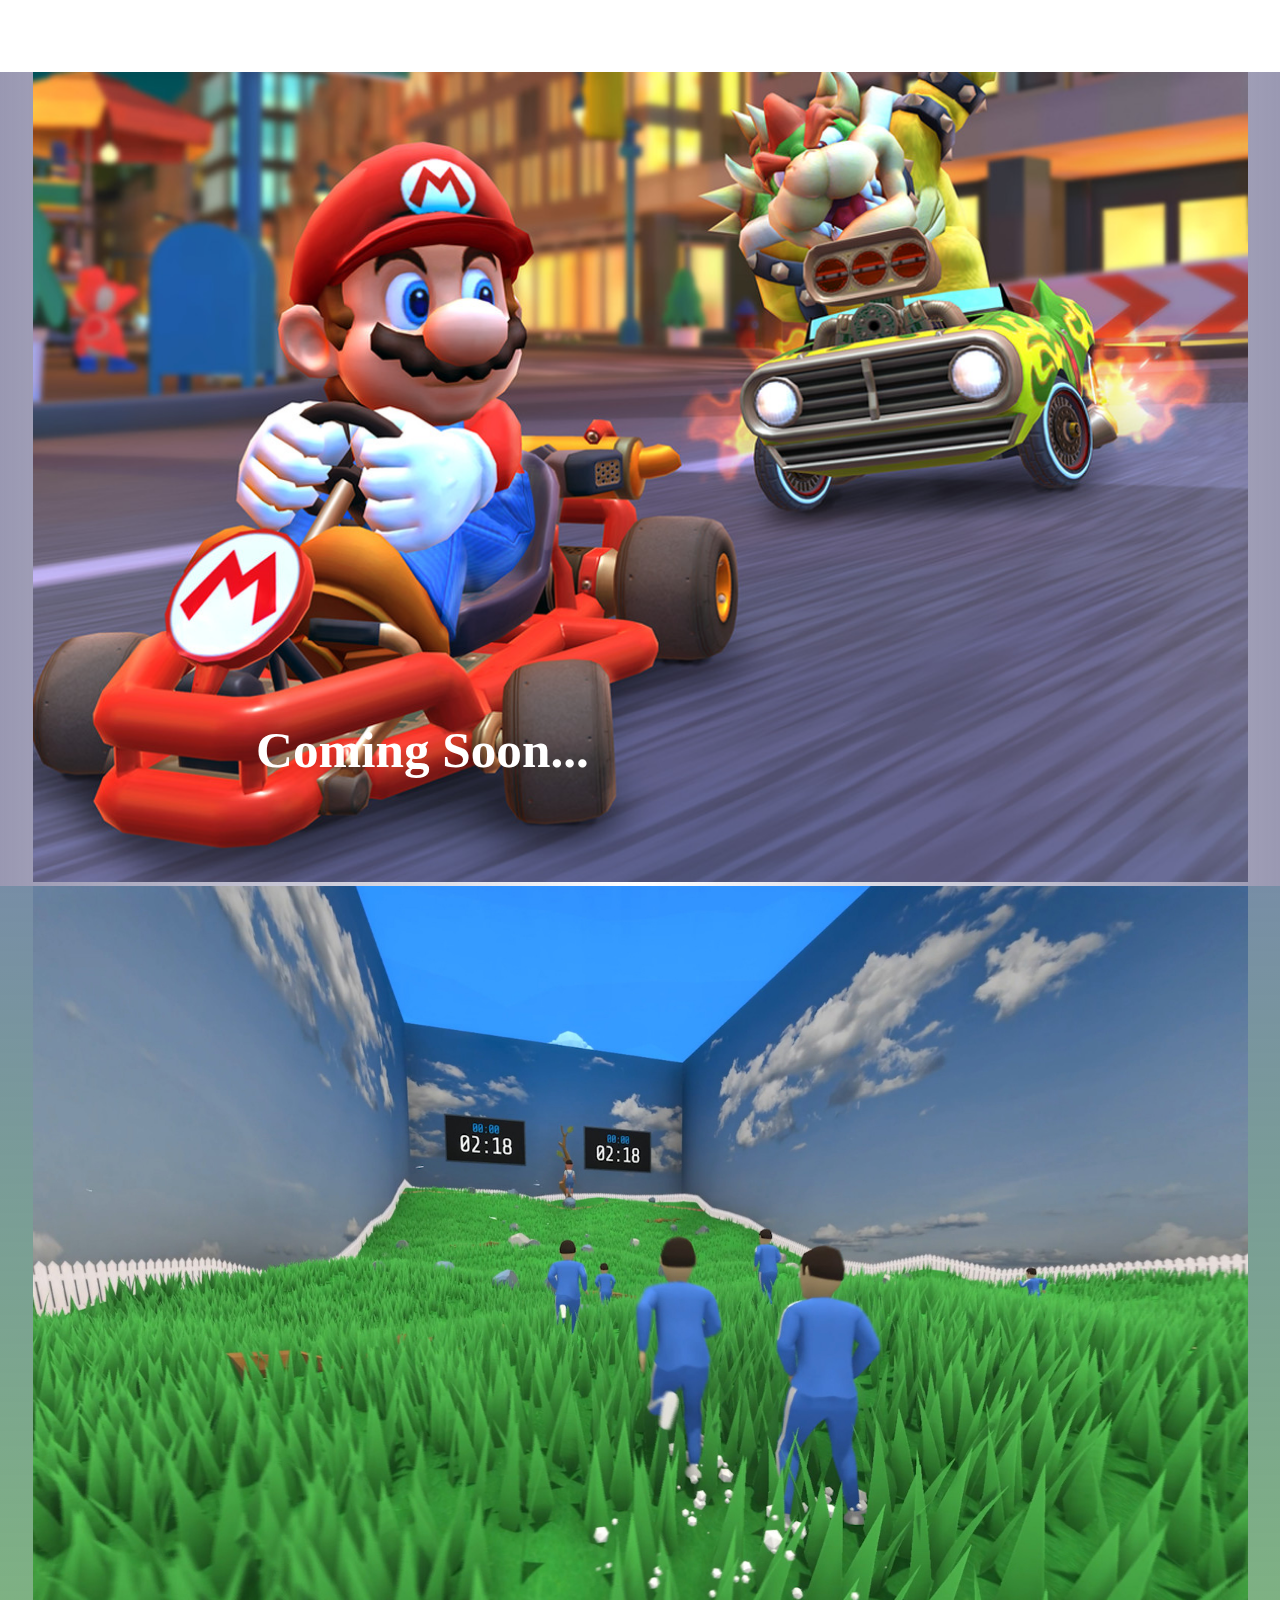
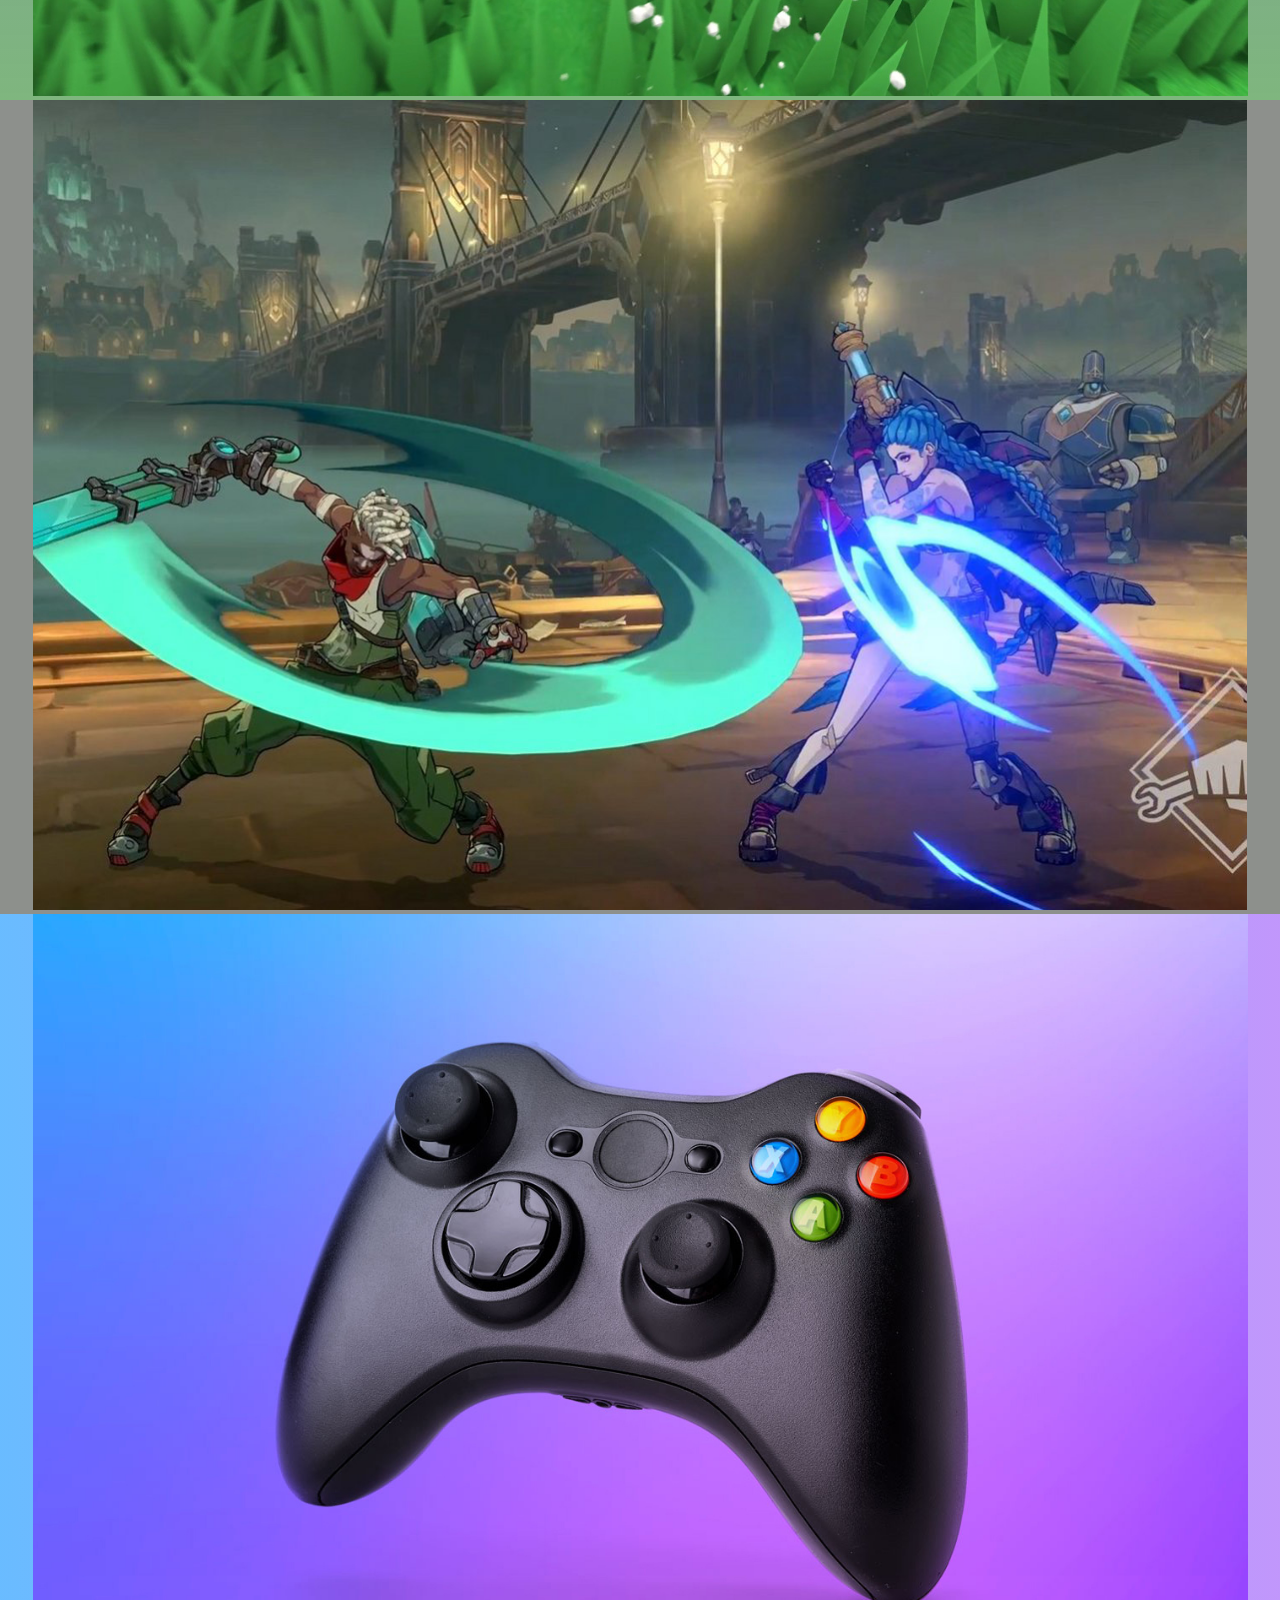
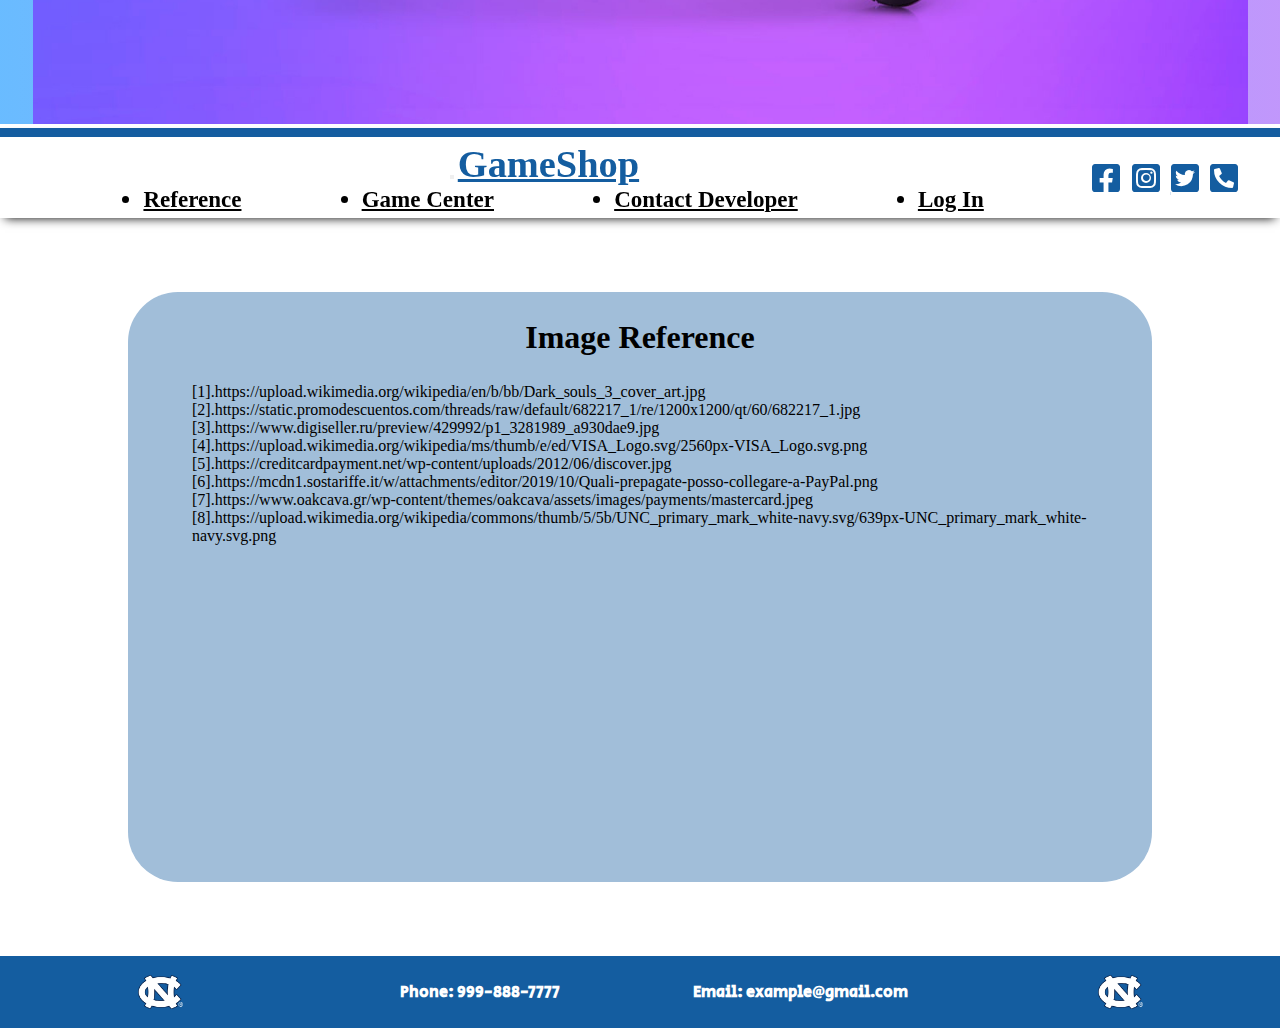
<file: index.html>
<!DOCTYPE html>
<html lang="en">



<head>
    <!-- Required meta tags -->
    <meta charset="utf-8">
    <meta name="viewport" content="width=device-width, initial-scale=1, shrink-to-fit=no">
    <title>SEKIRO Game Info</title>

    <!-- Link to Bootstrap 4 CSS -->
    <link rel="stylesheet" href="https://stackpath.bootstrapcdn.com/bootstrap/4.1.0/css/bootstrap.min.css"
        integrity="sha384-9gVQ4dYFwwWSjIDZnLEWnxCjeSWFphJiwGPXr1jddIhOegiu1FwO5qRGvFXOdJZ4" crossorigin="anonymous">

    <!-- a Google font -->
    <link rel="preconnect" href="https://fonts.googleapis.com">
    <link rel="preconnect" href="https://fonts.gstatic.com" crossorigin>
    <link
        href="https://fonts.googleapis.com/css2?family=Comic+Neue&family=Lobster&family=Pacifico&family=Secular+One&display=swap"
        rel="stylesheet">

    <!-- FontAwesome for search icon -->
    <link rel="stylesheet" href="https://use.fontawesome.com/releases/v5.5.0/css/all.css"
        integrity="sha384-B4dIYHKNBt8Bc12p+WXckhzcICo0wtJAoU8YZTY5qE0Id1GSseTk6S+L3BlXeVIU" crossorigin="anonymous">

    <!-- Add icon library -->
    <link rel="stylesheet" href="https://cdnjs.cloudflare.com/ajax/libs/font-awesome/4.7.0/css/font-awesome.min.css">

    <!-- Link to your custom stylesheet. Any non-Bootstrap styles you create go in this stylesheet. You can create new classes and IDs, or add new rules for classes that already exist in Bootstrap. Any rules you put in your custom stylesheet will override any styling applied to any elements of the same name in Bootstrap, as long as your custom stylesheet link comes AFTER your Bootstrap CSS link, the way it does here. -->
    <link rel="stylesheet" type="text/css" href="index.css">

    <link rel="stylesheet" href="https://cdnjs.cloudflare.com/ajax/libs/font-awesome/5.12.1/css/all.min.css">

    <!--link to scoll effect-->
    <link href="https://unpkg.com/aos@2.3.1/dist/aos.css" rel="stylesheet">

    <script src="https://assets.flex.twilio.com/releases/flex-webchat-ui/2.9.1/twilio-flex-webchat.min.js"
        integrity="sha512-yBmOHVWuWT6HOjfgPYkFe70bboby/BTj9TGHXTlEatWnYkW5fFezXqW9ZgNtuRUqHWrzNXVsqu6cKm3Y04kHMA=="
        crossorigin></script>

</head>

<body>

    <div class="contain">

        <main>
            <div class="container-fluid">

                <div class="carousel slide" id="main-carousel" data-ride="carousel">

                    <ol class="carousel-indicators">
                        <li data-target="#main-carousel" data-slide-to="0" class="active"></li>
                        <li data-target="#main-carousel" data-slide-to="1"></li>
                        <li data-target="#main-carousel" data-slide-to="2"></li>
                        <li data-target="#main-carousel" data-slide-to="3"></li>
                    </ol><!-- /.carousel-indicators -->

                    <div data-aos="zoom-out-left" data-aos-duration="2000" class="carousel-inner">

                        <div class="carousel-item active one">

                            <img class="d-block img-fluid" src="pic/pic1.jpeg">



                        </div>

                        <div class="carousel-item two">
                            <img class="d-block img-fluid grey" src="pic/pic2.jpeg">
                            <h3 class="caption21"></h3>
                        </div>

                        <div class="carousel-item three">
                            <img class="d-block img-fluid" src="pic/pic3.jpeg">
                            <h3 class="caption31"></h3>

                        </div>

                        <div class="carousel-item ">
                            <img class="d-block img-fluid four" src="pic/pic4.jpeg">
                            <h3 class="caption41">Coming Soon...</h3>
                        </div>




                    </div><!-- /.carousel-inner -->

                    <a href="#main-carousel" class="carousel-control-prev" data-slide="prev">
                        <span class="carousel-control-prev-icon"></span>
                        <span class="sr-only" aria-hidden="true">Prev</span>
                    </a>

                    <a href="#main-carousel" class="carousel-control-next" data-slide="next">
                        <span class="carousel-control-next-icon"></span>
                        <span class="sr-only" aria-hidden="true">Next</span>
                    </a>

                </div><!-- /.carousel -->
            </div><!-- /.container -->

        </main>

        <header class="flexbox1 sticky">
            <nav class="navbar navbar-expand-md navbar-light">

                <button class="navbar-toggler" type="button" data-toggle="collapse" data-target="#nav-content"
                    aria-controls="nav-content" aria-expanded="false" aria-label="Toggle navigation">
                    <span class="navbar-toggler-icon"></span>
                </button>
                <a href="index.html" class="logo">GameShop</a>
                <div class="collapse navbar-collapse" id="nav-content">
                    <ul class="navbar-nav">
                        <li class="nav-item item">
                            <a class="nav-link" href="#reference">Reference</a>
                        </li>
                        <li class="nav-item item">
                            <a class="nav-link" href="game.html">Game Center</a>
                        </li>
                        <li class="nav-item item">
                            <a class="nav-link" href="contact.html">Contact Developer</a>
                        </li>
                        <li class="nav-item item">
                            <a class="nav-link" href="login.html">Log In</a>
                        </li>
                    </ul>

                </div>
            </nav>

            <div class="contact">
                <a href="#" class="fab fa-facebook-square"></a>
                <a href="#" class="fab fa-instagram-square"></a>
                <a href="#" class="fab fa-twitter-square"></a>
                <a href="#" class="fas fa-phone-square-alt"></a>
            </div>

        </header>


        <section id="reference">
            <div class="juz">
                <h1 class="biao"> Image Reference </h1>
                <div class="cont">
                    <p>
                        [1].https://upload.wikimedia.org/wikipedia/en/b/bb/Dark_souls_3_cover_art.jpg
                    </p>

                    <p>
                        [2].https://static.promodescuentos.com/threads/raw/default/682217_1/re/1200x1200/qt/60/682217_1.jpg
                    </p>

                    <p>
                        [3].https://www.digiseller.ru/preview/429992/p1_3281989_a930dae9.jpg
                    </p>

                    <p>
                        [4].https://upload.wikimedia.org/wikipedia/ms/thumb/e/ed/VISA_Logo.svg/2560px-VISA_Logo.svg.png
                    </p>


                    <p>
                        [5].https://creditcardpayment.net/wp-content/uploads/2012/06/discover.jpg
                    </p>

                    <p>
                        [6].https://mcdn1.sostariffe.it/w/attachments/editor/2019/10/Quali-prepagate-posso-collegare-a-PayPal.png
                    </p>

                    <p>
                        [7].https://www.oakcava.gr/wp-content/themes/oakcava/assets/images/payments/mastercard.jpeg
                    </p>

                    <p>
                        [8].https://upload.wikimedia.org/wikipedia/commons/thumb/5/5b/UNC_primary_mark_white-navy.svg/639px-UNC_primary_mark_white-navy.svg.png
                    </p>








                </div>



        </section>

        <footer>
            <div class="footer1">
                <img src="pic/unc.png" width="45" alt=”unclogo”>
            </div>
            <div class="footer2">

                Phone: 999-888-7777

            </div>
            <div class="footer3">

                Email: example@gmail.com

            </div>
            <div class="footer1">
                <img src="pic/unc.png" width="45" alt=”unclogo”>
            </div>
        </footer>


    </div>
    <script src="https://code.jquery.com/jquery-3.3.1.slim.min.js"
        integrity="sha384-q8i/X+965DzO0rT7abK41JStQIAqVgRVzpbzo5smXKp4YfRvH+8abtTE1Pi6jizo"
        crossorigin="anonymous"></script>

    <!-- popper.js--a library of drop-down and pop-up JavaScript scripts -->
    <script src="https://cdnjs.cloudflare.com/ajax/libs/popper.js/1.14.0/umd/popper.min.js"
        integrity="sha384-cs/chFZiN24E4KMATLdqdvsezGxaGsi4hLGOzlXwp5UZB1LY//20VyM2taTB4QvJ"
        crossorigin="anonymous"></script>

    <!-- unique Bootstrap 4 JavaScript scripts -->
    <script src="https://stackpath.bootstrapcdn.com/bootstrap/4.1.0/js/bootstrap.min.js"
        integrity="sha384-uefMccjFJAIv6A+rW+L4AHf99KvxDjWSu1z9VI8SKNVmz4sk7buKt/6v9KI65qnm"
        crossorigin="anonymous"></script>
    <!--scroll effect-->
    <script src="https://unpkg.com/aos@2.3.1/dist/aos.js"></script>

    <script>
        AOS.init();
    </script>

    <script src="https://ajax.googleapis.com/ajax/libs/jquery/3.3.1/jquery.min.js"></script>

    <script>
        $(document).ready(function () {
            // Add smooth scrolling to all links
            $("a").on('click', function (event) {

                // Make sure this.hash has a value before overriding default behavior
                if (this.hash !== "") {
                    // Prevent default anchor click behavior
                    event.preventDefault();

                    // Store hash
                    var hash = this.hash;

                    // Using jQuery's animate() method to add smooth page scroll
                    // The optional number (800) specifies the number of milliseconds it takes to scroll to the specified area
                    $('html, body').animate({
                        scrollTop: $(hash).offset().top
                    }, 800, function () {

                        // Add hash (#) to URL when done scrolling (default click behavior)
                        window.location.hash = hash;
                    });
                } // End if
            });
        });
    </script>



</body>
</file>
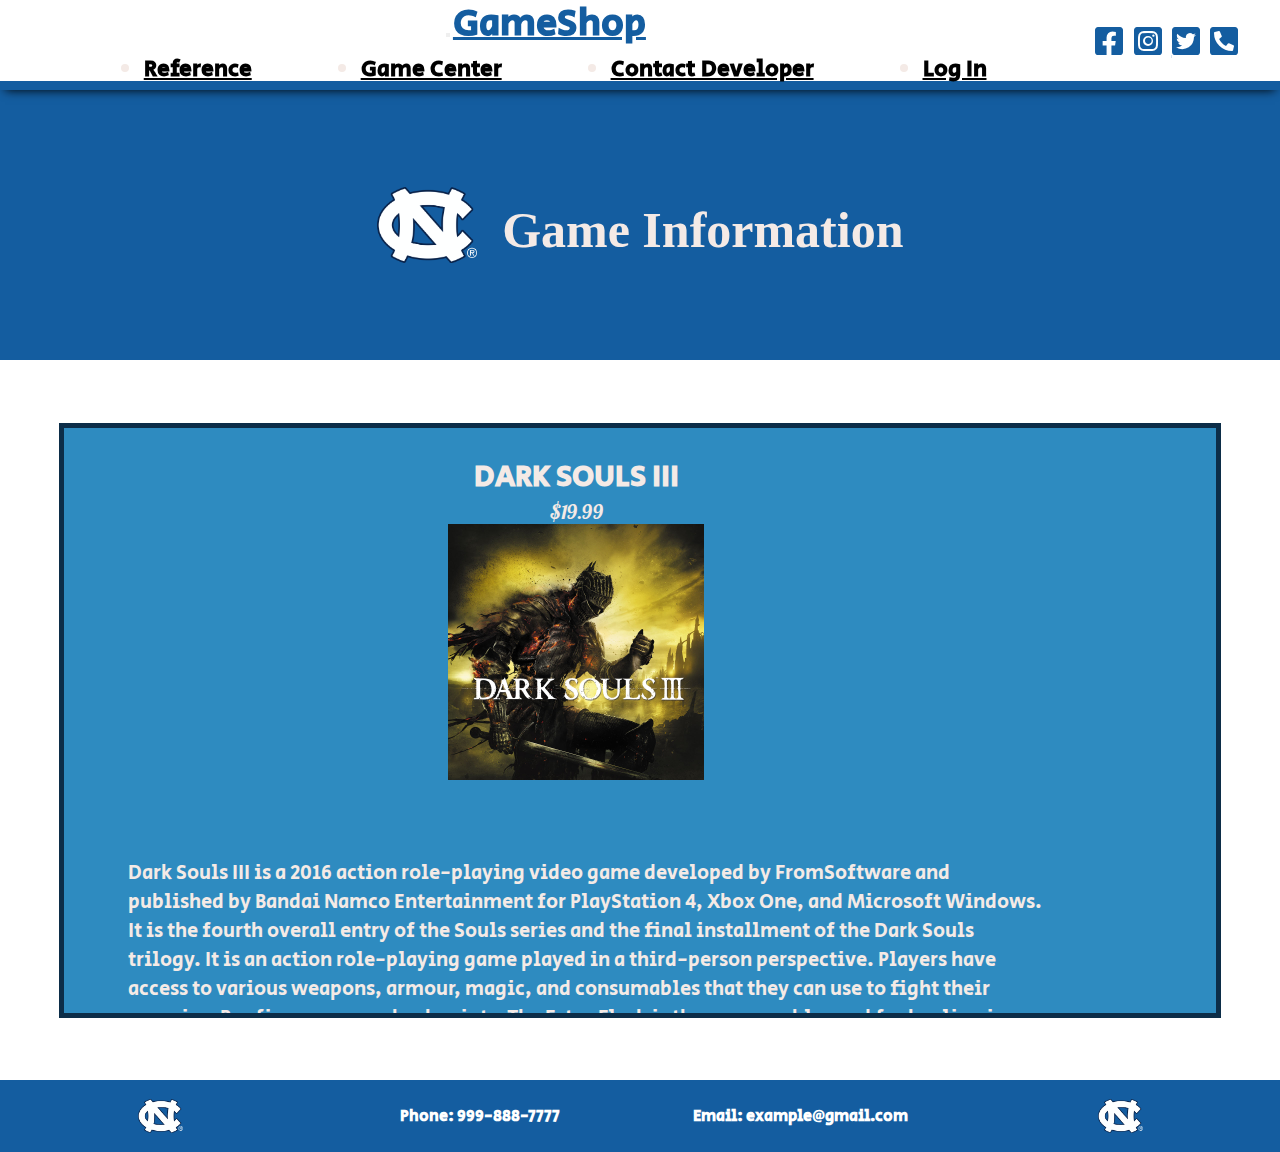
<file: aboutDark.html>
<!DOCTYPE html>
<html lang="en">

<head>

    <!-- Required meta tags -->
    <meta charset="utf-8">
    <meta name="viewport" content="width=device-width, initial-scale=1, shrink-to-fit=no">
    <title>SEKIRO Game Info</title>

    <!-- Link to Bootstrap 4 CSS -->
    <link rel="stylesheet" href="https://stackpath.bootstrapcdn.com/bootstrap/4.1.0/css/bootstrap.min.css"
        integrity="sha384-9gVQ4dYFwwWSjIDZnLEWnxCjeSWFphJiwGPXr1jddIhOegiu1FwO5qRGvFXOdJZ4" crossorigin="anonymous">

    <!-- a Google font -->
    <link rel="preconnect" href="https://fonts.googleapis.com">
    <link rel="preconnect" href="https://fonts.gstatic.com" crossorigin>
    <link
        href="https://fonts.googleapis.com/css2?family=Comic+Neue&family=Lobster&family=Pacifico&family=Secular+One&display=swap"
        rel="stylesheet">




    <!-- Link to your custom stylesheet. Any non-Bootstrap styles you create go in this stylesheet. You can create new classes and IDs, or add new rules for classes that already exist in Bootstrap. Any rules you put in your custom stylesheet will override any styling applied to any elements of the same name in Bootstrap, as long as your custom stylesheet link comes AFTER your Bootstrap CSS link, the way it does here. -->
    <link rel="stylesheet" type="text/css" href="about.css">

    <link rel="stylesheet" href="https://cdnjs.cloudflare.com/ajax/libs/font-awesome/5.12.1/css/all.min.css">

</head>

<body>

    <div class="contain">

        <header class="flexbox1 sticky">

            <nav class="navbar navbar-expand-md navbar-light">

                <button class="navbar-toggler" type="button" data-toggle="collapse" data-target="#nav-content"
                    aria-controls="nav-content" aria-expanded="false" aria-label="Toggle navigation">
                    <span class="navbar-toggler-icon"></span>
                </button>

                <a href="index.html" class="logo">GameShop</a>

                <div class="collapse navbar-collapse" id="nav-content">

                    <ul class="navbar-nav">

                        <li class="nav-item item">
                            <a class="nav-link" href="#reference">Reference</a>
                        </li>

                        <li class="nav-item item">
                            <a class="nav-link" href="game.html">Game Center</a>
                        </li>

                        <li class="nav-item item">
                            <a class="nav-link" href="contact.html">Contact Developer</a>
                        </li>

                        <li class="nav-item item">
                            <a class="nav-link" href="login.html">Log In</a>
                        </li>



                    </ul>

                </div>
            </nav>

            <div class="contact">
                <a href="#" class="fab fa-facebook-square"></a>
                <a href="#" class="fab fa-instagram-square"></a>
                <a href="#" class="fab fa-twitter-square"></a>
                <a href="#" class="fas fa-phone-square-alt"></a>
            </div>

        </header>


        <div class="header2">
            <img src="pic/unc.png" width=100 alt=”unclogo”>
            <h1 class="title" id="pageTitle">Game Information</h1>
        </div>

        <main>
            <div class="mainBlock">
                <div class="row ">
                    <div class="imgInfos col-md-4 mx-auto my-auto">
                        <h3 class="name" id="gameTitle">DARK SOULS III</h3>
                        <p id="gameSubtitle">$19.99</p>
                        <img src="pic/dark.jpeg" class="ima" alt=”unclogo”>
                    </div>
                    <div class="col-md-7 mx-auto my-auto ju">
                        <div class="backgroundInfos" id="text">
                            <p class="p">
                                Dark Souls III is a 2016 action role-playing video game developed by FromSoftware and
                                published by Bandai Namco Entertainment for PlayStation 4, Xbox One, and Microsoft
                                Windows. It is the fourth overall entry of the Souls series and the final installment of
                                the Dark Souls trilogy.
                                It is an action role-playing game played in a third-person perspective. Players have
                                access to various weapons, armour, magic, and consumables that they can use to fight
                                their enemies. Bonfires serve as checkpoints. The Estus Flask is the consumable used for
                                healing in Dark Souls III. Ashen Estus Flasks restore focus points (FP), which can be
                                used for magic or weapon arts. Hidetaka Miyazaki, the creator of the series, returned to
                                direct the game after handing the development duties of Dark Souls II to others in
                                FromSoftware.

                            </p>
                        </div>
                        <div class="group row">
                            <div class="ab" id="text">
                                <a class="af" href="game.html">Back</a>
                            </div>
                            <div class="ab" id="text">
                                <a class="af" href="payment.html"> Purchase</a>
                            </div>


                        </div>
                    </div>
                </div>
            </div>
        </main>

        <footer>
            <div class="footer1">
                <img src="pic/unc.png" width="45" alt=”unclogo”>
            </div>
            <div class="footer2">

                Phone: 999-888-7777

            </div>
            <div class="footer3">

                Email: example@gmail.com

            </div>
            <div class="footer1">
                <img src="pic/unc.png" width="45" alt=”unclogo”>
            </div>
        </footer>

<!-- NECESSARY <script> LINKS. The three <script> links below add jQuery, popper.js, and Bootstrap 4 JavaScript. These are libraries of scripts that are necessary to make Bootstrap's interactive and animated components work (e.g., dropdown menus, buttons, alerts, carousels, collapsing navbars and content areas, modals, popups, tooltips, etc). These three <script> links MUST appear in THIS ORDER; this is because both popper.js and the Bootstrap scripts rely on jQuery to work, so jQuery must load into your page first. We add these links at the bottom of the <body> element instead of in the <head> element so the scripts won't be loaded into your site until they're needed, which helps with your site's speed and functionality. -->

    <!-- jQuery--this must come first!  -->
    <script src="https://code.jquery.com/jquery-3.3.1.slim.min.js"
        integrity="sha384-q8i/X+965DzO0rT7abK41JStQIAqVgRVzpbzo5smXKp4YfRvH+8abtTE1Pi6jizo"
        crossorigin="anonymous"></script>

    <!-- popper.js--a library of drop-down and pop-up JavaScript scripts -->
    <script src="https://cdnjs.cloudflare.com/ajax/libs/popper.js/1.14.0/umd/popper.min.js"
        integrity="sha384-cs/chFZiN24E4KMATLdqdvsezGxaGsi4hLGOzlXwp5UZB1LY//20VyM2taTB4QvJ"
        crossorigin="anonymous"></script>

    <!-- unique Bootstrap 4 JavaScript scripts -->
    <script src="https://stackpath.bootstrapcdn.com/bootstrap/4.1.0/js/bootstrap.min.js"
        integrity="sha384-uefMccjFJAIv6A+rW+L4AHf99KvxDjWSu1z9VI8SKNVmz4sk7buKt/6v9KI65qnm"
        crossorigin="anonymous"></script>
    <!--scroll effect-->
    <script src="https://unpkg.com/aos@2.3.1/dist/aos.js"></script>

    <script>
        AOS.init();
    </script>





    </div>
</file>
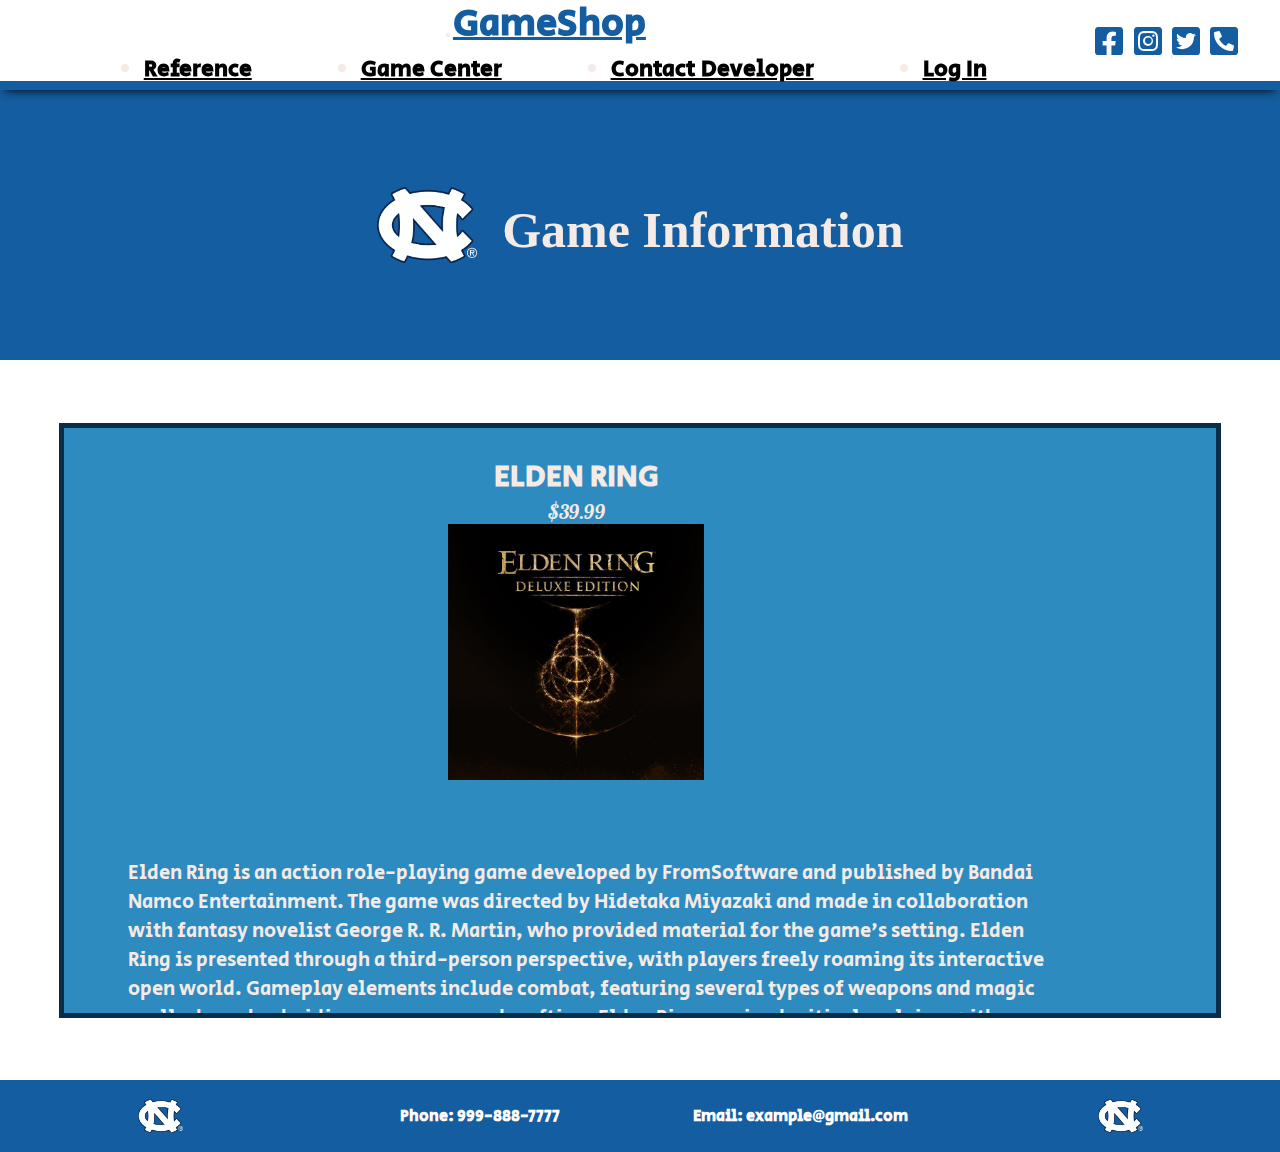
<file: aboutElden.html>
<!DOCTYPE html>
<html lang="en">

<head>

    <!-- Required meta tags -->
    <meta charset="utf-8">
    <meta name="viewport" content="width=device-width, initial-scale=1, shrink-to-fit=no">
    <title>SEKIRO Game Info</title>

    <!-- Link to Bootstrap 4 CSS -->
    <link rel="stylesheet" href="https://stackpath.bootstrapcdn.com/bootstrap/4.1.0/css/bootstrap.min.css"
        integrity="sha384-9gVQ4dYFwwWSjIDZnLEWnxCjeSWFphJiwGPXr1jddIhOegiu1FwO5qRGvFXOdJZ4" crossorigin="anonymous">

    <!-- a Google font -->
    <link rel="preconnect" href="https://fonts.googleapis.com">
    <link rel="preconnect" href="https://fonts.gstatic.com" crossorigin>
    <link
        href="https://fonts.googleapis.com/css2?family=Comic+Neue&family=Lobster&family=Pacifico&family=Secular+One&display=swap"
        rel="stylesheet">




    <!-- Link to your custom stylesheet. Any non-Bootstrap styles you create go in this stylesheet. You can create new classes and IDs, or add new rules for classes that already exist in Bootstrap. Any rules you put in your custom stylesheet will override any styling applied to any elements of the same name in Bootstrap, as long as your custom stylesheet link comes AFTER your Bootstrap CSS link, the way it does here. -->
    <link rel="stylesheet" type="text/css" href="about.css">

    <link rel="stylesheet" href="https://cdnjs.cloudflare.com/ajax/libs/font-awesome/5.12.1/css/all.min.css">

</head>

<body>

    <div class="contain">

        <header class="flexbox1 sticky">
            <nav class="navbar navbar-expand-md navbar-light">

                <button class="navbar-toggler" type="button" data-toggle="collapse" data-target="#nav-content"
                    aria-controls="nav-content" aria-expanded="false" aria-label="Toggle navigation">
                    <span class="navbar-toggler-icon"></span>
                </button>
                <a href="index.html" class="logo">GameShop</a>
                <div class="collapse navbar-collapse" id="nav-content">
                    <ul class="navbar-nav">
                        <li class="nav-item item">
                            <a class="nav-link" href="#reference">Reference</a>
                        </li>
                        <li class="nav-item item">
                            <a class="nav-link" href="game.html">Game Center</a>
                        </li>
                        <li class="nav-item item">
                            <a class="nav-link" href="contact.html">Contact Developer</a>
                        </li>
                        <li class="nav-item item">
                            <a class="nav-link" href="login.html">Log In</a>
                        </li>
                    </ul>

                </div>
            </nav>

            <div class="contact">
                <a href="#" class="fab fa-facebook-square"></a>
                <a href="#" class="fab fa-instagram-square"></a>
                <a href="#" class="fab fa-twitter-square"></a>
                <a href="#" class="fas fa-phone-square-alt"></a>
            </div>

        </header>


        <div class="header2">
            <img src="pic/unc.png" width=100 alt=”unclogo”>
            <h1 class="title" id="pageTitle">Game Information</h1>
        </div>

        <main>
            <div class="mainBlock">
                <div class="row">
                    <div class="imgInfos col-md-4 mx-auto my-auto">
                        <h3 class="name" id="gameTitle">ELDEN RING</h3>
                        <p id="gameSubtitle">$39.99</p>
                        <img src="pic/elden.jpeg" class="ima" alt=”unclogo”>
                    </div>
                    <div class="col-md-7 mx-auto my-auto ju">
                        <div class="backgroundInfos" id="text">
                            <p class="p">
                                Elden Ring is an action role-playing game developed by FromSoftware and published by
                                Bandai Namco Entertainment. The game was directed by Hidetaka Miyazaki and made in
                                collaboration with fantasy novelist George R. R. Martin, who provided material for the
                                game's setting.
                                Elden Ring is presented through a third-person perspective, with players freely roaming
                                its interactive open world. Gameplay elements include combat, featuring several types of
                                weapons and magic spells, horseback riding, summons, and crafting. Elden Ring received
                                critical acclaim, with praise for its open world gameplay, fantasy setting, and
                                evolution of the Souls formula. The game sold 12 million copies worldwide within three
                                weeks of its release.
                            </p>
                        </div>
                        <div class="group row">
                            <div class="ab" id="text">
                                <a class="af" href="game.html">Back</a>
                            </div>
                            <div class="ab" id="text">
                                <a class="af" href="payment.html"> Purchase</a>
                            </div>


                        </div>
                    </div>
                </div>
            </div>
        </main>

        <footer>
            <div class="footer1">
                <img src="pic/unc.png" width="45" alt=”unclogo”>
            </div>
            <div class="footer2">

                Phone: 999-888-7777

            </div>
            <div class="footer3">

                Email: example@gmail.com

            </div>
            <div class="footer1">
                <img src="pic/unc.png" width="45" alt=”unclogo”>
            </div>
        </footer>
        <!-- NECESSARY <script> LINKS. The three <script> links below add jQuery, popper.js, and Bootstrap 4 JavaScript. These are libraries of scripts that are necessary to make Bootstrap's interactive and animated components work (e.g., dropdown menus, buttons, alerts, carousels, collapsing navbars and content areas, modals, popups, tooltips, etc). These three <script> links MUST appear in THIS ORDER; this is because both popper.js and the Bootstrap scripts rely on jQuery to work, so jQuery must load into your page first. We add these links at the bottom of the <body> element instead of in the <head> element so the scripts won't be loaded into your site until they're needed, which helps with your site's speed and functionality. -->

        <!-- jQuery--this must come first!  -->
        <script src="https://code.jquery.com/jquery-3.3.1.slim.min.js"
            integrity="sha384-q8i/X+965DzO0rT7abK41JStQIAqVgRVzpbzo5smXKp4YfRvH+8abtTE1Pi6jizo"
            crossorigin="anonymous"></script>

        <!-- popper.js--a library of drop-down and pop-up JavaScript scripts -->
        <script src="https://cdnjs.cloudflare.com/ajax/libs/popper.js/1.14.0/umd/popper.min.js"
            integrity="sha384-cs/chFZiN24E4KMATLdqdvsezGxaGsi4hLGOzlXwp5UZB1LY//20VyM2taTB4QvJ"
            crossorigin="anonymous"></script>

        <!-- unique Bootstrap 4 JavaScript scripts -->
        <script src="https://stackpath.bootstrapcdn.com/bootstrap/4.1.0/js/bootstrap.min.js"
            integrity="sha384-uefMccjFJAIv6A+rW+L4AHf99KvxDjWSu1z9VI8SKNVmz4sk7buKt/6v9KI65qnm"
            crossorigin="anonymous"></script>
        <!--scroll effect-->
        <script src="https://unpkg.com/aos@2.3.1/dist/aos.js"></script>

        <script>
            AOS.init();
        </script>

    </div>
</file>
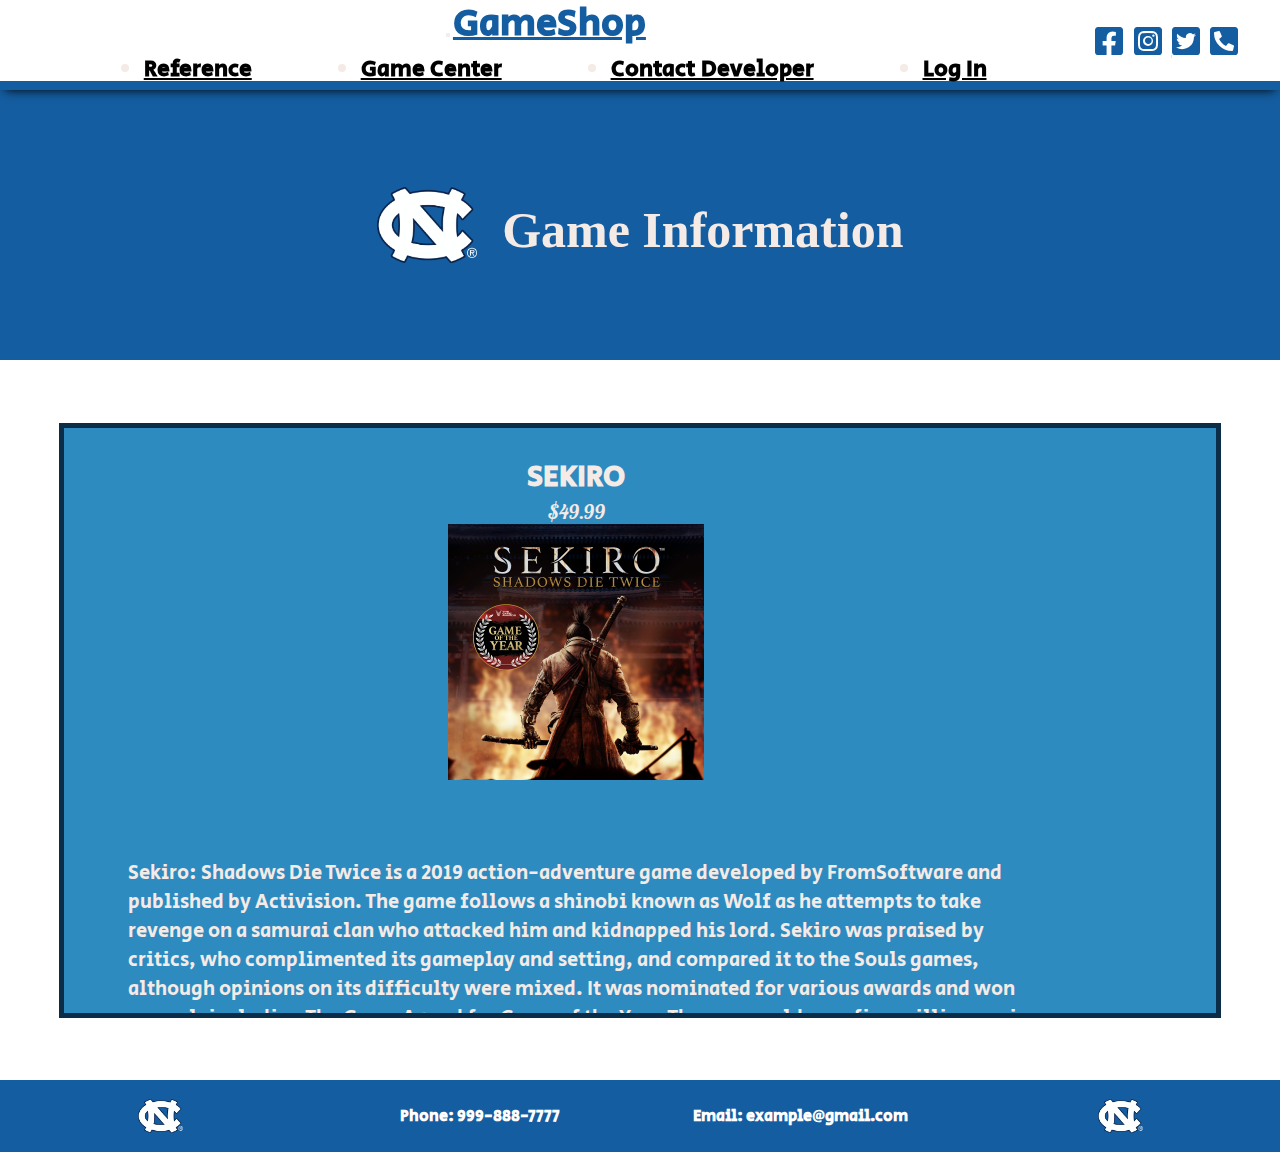
<file: aboutSekiro.html>
<!DOCTYPE html>
<html lang="en">

<head>
    <!-- Required meta tags -->
    <meta charset="utf-8">
    <meta name="viewport" content="width=device-width, initial-scale=1, shrink-to-fit=no">
    <title>SEKIRO Game Info</title>

    <!-- Link to Bootstrap 4 CSS -->
    <link rel="stylesheet" href="https://stackpath.bootstrapcdn.com/bootstrap/4.1.0/css/bootstrap.min.css"
        integrity="sha384-9gVQ4dYFwwWSjIDZnLEWnxCjeSWFphJiwGPXr1jddIhOegiu1FwO5qRGvFXOdJZ4" crossorigin="anonymous">

    <!-- a Google font -->
    <link rel="preconnect" href="https://fonts.googleapis.com">
    <link rel="preconnect" href="https://fonts.gstatic.com" crossorigin>
    <link
        href="https://fonts.googleapis.com/css2?family=Comic+Neue&family=Lobster&family=Pacifico&family=Secular+One&display=swap"
        rel="stylesheet">




    <!-- Link to your custom stylesheet. Any non-Bootstrap styles you create go in this stylesheet. You can create new classes and IDs, or add new rules for classes that already exist in Bootstrap. Any rules you put in your custom stylesheet will override any styling applied to any elements of the same name in Bootstrap, as long as your custom stylesheet link comes AFTER your Bootstrap CSS link, the way it does here. -->
    <link rel="stylesheet" type="text/css" href="about.css">

    <link rel="stylesheet" href="https://cdnjs.cloudflare.com/ajax/libs/font-awesome/5.12.1/css/all.min.css">


</head>

<body>

    <div class="contain">

        <header class="flexbox1 sticky">
            <nav class="navbar navbar-expand-md navbar-light">

                <button class="navbar-toggler" type="button" data-toggle="collapse" data-target="#nav-content"
                    aria-controls="nav-content" aria-expanded="false" aria-label="Toggle navigation">
                    <span class="navbar-toggler-icon"></span>
                </button>
                <a href="index.html" class="logo">GameShop</a>
                <div class="collapse navbar-collapse" id="nav-content">
                    <ul class="navbar-nav">
                        <li class="nav-item item">
                            <a class="nav-link" href="#reference">Reference</a>
                        </li>
                        <li class="nav-item item">
                            <a class="nav-link" href="game.html">Game Center</a>
                        </li>
                        <li class="nav-item item">
                            <a class="nav-link" href="contact.html">Contact Developer</a>
                        </li>
                        <li class="nav-item item">
                            <a class="nav-link" href="login.html">Log In</a>
                        </li>
                    </ul>

                </div>
            </nav>

            <div class="contact">
                <a href="#" class="fab fa-facebook-square"></a>
                <a href="#" class="fab fa-instagram-square"></a>
                <a href="#" class="fab fa-twitter-square"></a>
                <a href="#" class="fas fa-phone-square-alt"></a>
            </div>

        </header>


        <div class="header2">
            <img src="pic/unc.png" width=100 alt=”unclogo”>
            <h1 class="title" id="pageTitle">Game Information</h1>
        </div>

        <main>
            <div class="mainBlock">
                <div class="row">
                    <div class="imgInfos col-md-4 mx-auto my-auto">
                        <h3 class="name" id="gameTitle">SEKIRO</h3>
                        <p id="gameSubtitle">$49.99</p>
                        <img class="ima" src="pic/sekiro.jpeg" alt=”unclogo”>
                    </div>
                    <div class="col-md-7 mx-auto my-auto ju">
                        <div class="backgroundInfos" id="text">
                            <p class="p">
                                Sekiro: Shadows Die Twice is a 2019 action-adventure game developed by FromSoftware and
                                published by Activision. The game follows a shinobi known as Wolf as he attempts to take
                                revenge on a samurai clan who attacked him and kidnapped his lord. Sekiro was praised by
                                critics, who complimented its gameplay and setting, and compared it to the Souls games,
                                although opinions on its difficulty were mixed. It was nominated for various awards and
                                won
                                several, including The Game Award for Game of the Year. The game sold over five million
                                copies by July 2020.
                            </p>
                        </div>
                        <div class="group row">
                            <div class="ab" id="text">
                                <a class="af" href="game.html">Back</a>
                            </div>
                            <div class="ab" id="text">
                                <a class="af" href="payment.html"> Purchase</a>
                            </div>


                        </div>
                    </div>
                </div>
            </div>
        </main>

        <footer>
            <div class="footer1">
                <img src="pic/unc.png" width="45" alt=”unclogo”>
            </div>
            <div class="footer2">

                Phone: 999-888-7777

            </div>
            <div class="footer3">

                Email: example@gmail.com

            </div>
            <div class="footer1">
                <img src="pic/unc.png" width="45" alt=”unclogo”>
            </div>
        </footer>
        <!-- NECESSARY <script> LINKS. The three <script> links below add jQuery, popper.js, and Bootstrap 4 JavaScript. These are libraries of scripts that are necessary to make Bootstrap's interactive and animated components work (e.g., dropdown menus, buttons, alerts, carousels, collapsing navbars and content areas, modals, popups, tooltips, etc). These three <script> links MUST appear in THIS ORDER; this is because both popper.js and the Bootstrap scripts rely on jQuery to work, so jQuery must load into your page first. We add these links at the bottom of the <body> element instead of in the <head> element so the scripts won't be loaded into your site until they're needed, which helps with your site's speed and functionality. -->

        <!-- jQuery--this must come first!  -->
        <script src="https://code.jquery.com/jquery-3.3.1.slim.min.js"
            integrity="sha384-q8i/X+965DzO0rT7abK41JStQIAqVgRVzpbzo5smXKp4YfRvH+8abtTE1Pi6jizo"
            crossorigin="anonymous"></script>

        <!-- popper.js--a library of drop-down and pop-up JavaScript scripts -->
        <script src="https://cdnjs.cloudflare.com/ajax/libs/popper.js/1.14.0/umd/popper.min.js"
            integrity="sha384-cs/chFZiN24E4KMATLdqdvsezGxaGsi4hLGOzlXwp5UZB1LY//20VyM2taTB4QvJ"
            crossorigin="anonymous"></script>

        <!-- unique Bootstrap 4 JavaScript scripts -->
        <script src="https://stackpath.bootstrapcdn.com/bootstrap/4.1.0/js/bootstrap.min.js"
            integrity="sha384-uefMccjFJAIv6A+rW+L4AHf99KvxDjWSu1z9VI8SKNVmz4sk7buKt/6v9KI65qnm"
            crossorigin="anonymous"></script>
        <!--scroll effect-->
        <script src="https://unpkg.com/aos@2.3.1/dist/aos.js"></script>

        <script>
            AOS.init();
        </script>

    </div>
</file>
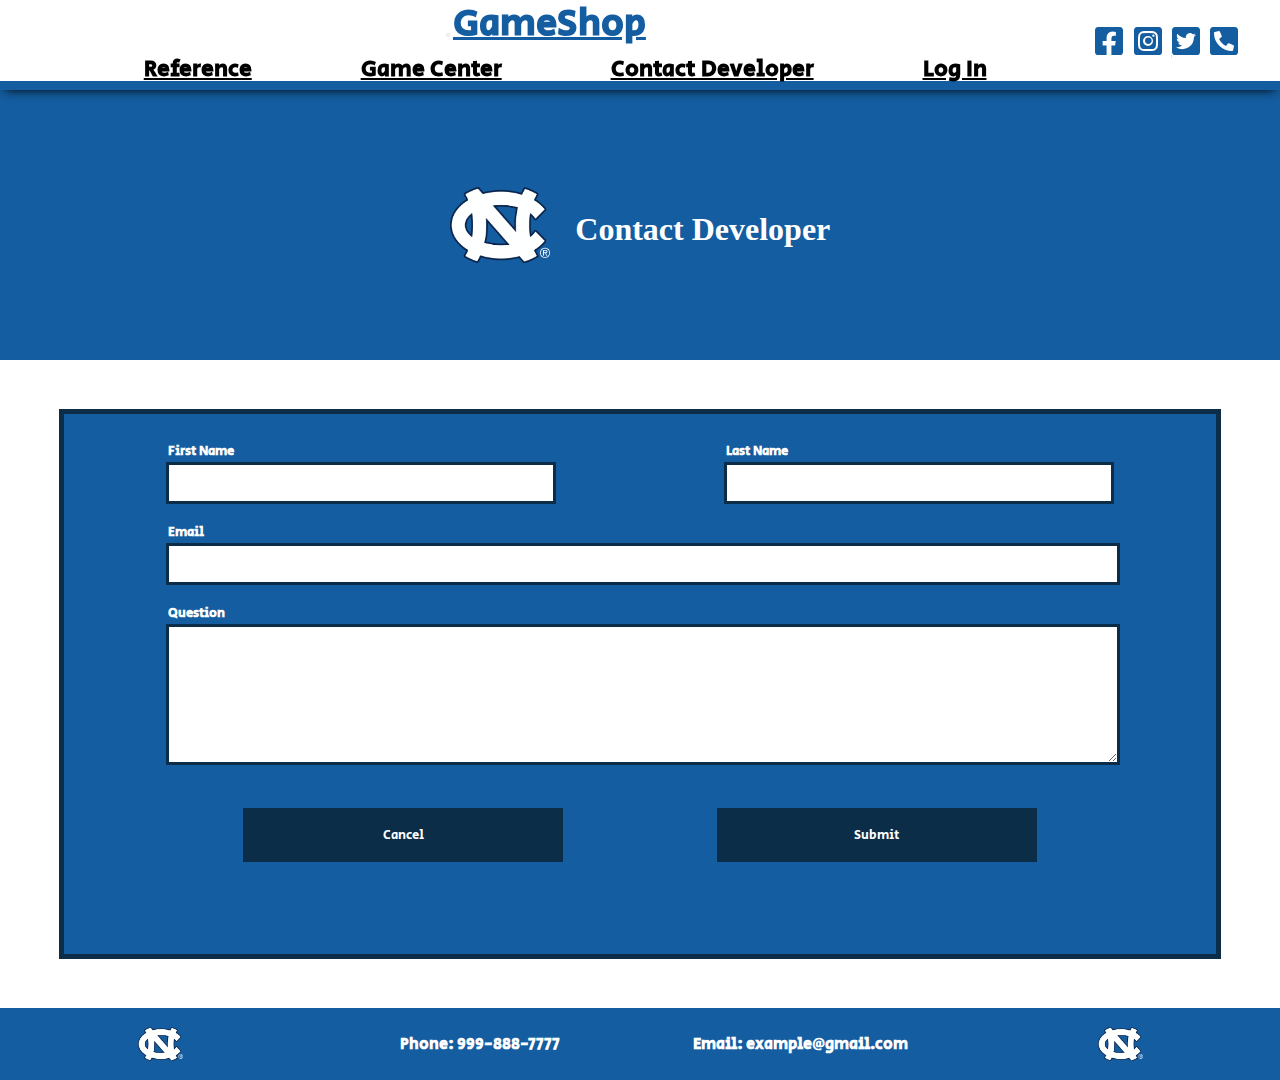
<file: contact.html>
<!DOCTYPE html>
<html lang="en">

<head>
    
    <!-- Required meta tags -->
    <meta charset="utf-8">
    <meta name="viewport" content="width=device-width, initial-scale=1, shrink-to-fit=no">
    <title>SEKIRO Game Info</title>

    <!-- Link to Bootstrap 4 CSS -->
    <link rel="stylesheet" href="https://stackpath.bootstrapcdn.com/bootstrap/4.1.0/css/bootstrap.min.css"
        integrity="sha384-9gVQ4dYFwwWSjIDZnLEWnxCjeSWFphJiwGPXr1jddIhOegiu1FwO5qRGvFXOdJZ4" crossorigin="anonymous">

    <!-- a Google font -->
    <link rel="preconnect" href="https://fonts.googleapis.com">
    <link rel="preconnect" href="https://fonts.gstatic.com" crossorigin>
    <link
        href="https://fonts.googleapis.com/css2?family=Comic+Neue&family=Lobster&family=Pacifico&family=Secular+One&display=swap"
        rel="stylesheet">




    <!-- Link to your custom stylesheet. Any non-Bootstrap styles you create go in this stylesheet. You can create new classes and IDs, or add new rules for classes that already exist in Bootstrap. Any rules you put in your custom stylesheet will override any styling applied to any elements of the same name in Bootstrap, as long as your custom stylesheet link comes AFTER your Bootstrap CSS link, the way it does here. -->
    <link rel="stylesheet" type="text/css" href="contact.css">

    <link rel="stylesheet" href="https://cdnjs.cloudflare.com/ajax/libs/font-awesome/5.12.1/css/all.min.css">

</head>

<body>





    <div class="contain">


        <header class="flexbox1 sticky">
            <nav class="navbar navbar-expand-md navbar-light">

                <button class="navbar-toggler" type="button" data-toggle="collapse" data-target="#nav-content"
                    aria-controls="nav-content" aria-expanded="false" aria-label="Toggle navigation">
                    <span class="navbar-toggler-icon"></span>
                </button>
                <a href="index.html" class="logo">GameShop</a>
                <div class="collapse navbar-collapse" id="nav-content">
                    <ul class="navbar-nav">
                        <li class="nav-item item">
                            <a class="nav-link" href="#reference">Reference</a>
                        </li>
                        <li class="nav-item item">
                            <a class="nav-link" href="game.html">Game Center</a>
                        </li>
                        <li class="nav-item item">
                            <a class="nav-link" href="contact.html">Contact Developer</a>
                        </li>
                        <li class="nav-item item">
                            <a class="nav-link" href="login.html">Log In</a>
                        </li>
                    </ul>

                </div>
            </nav>

            <div class="contact">
                <a href="#" class="fab fa-facebook-square"></a>
                <a href="#" class="fab fa-instagram-square"></a>
                <a href="#" class="fab fa-twitter-square"></a>
                <a href="#" class="fas fa-phone-square-alt"></a>
            </div>

        </header>


        <div class="header2">
            <img class="picture" src="pic/unc.png" width=100 alt=”unclogo”>
            <h1 class="title">Contact Developer</h1>
        </div>


        <main>
            <div class="main">
                <form action="/">
                    <div class="up">
                        <div>
                            <h5>First Name</h5>
                            <input type="text" name="name">
                        </div>
                        <div>
                            <h5>Last Name</h5>
                            <input type="text" name="name">
                        </div>

                    </div>

                    <h5>Email</h5>
                    <input class="e" type="text" name="email">
                    <h5>Question</h5>
                    <textarea name="message" type="text"></textarea>

                </form>


                <div class="but">
                    <a href="index.html">
                        <button type="submit">Cancel</button>
                    </a>
                    <a href="thankcon.html">
                        <button type="submit">Submit</button>
                    </a>
                </div>



            </div>
        </main>

        <footer>
            <div class="footer1">
                <img src="pic/unc.png" width="45" alt=”unclogo”>
            </div>
            <div class="footer2">

                Phone: 999-888-7777

            </div>
            <div class="footer3">

                Email: example@gmail.com

            </div>
            <div class="footer1">
                <img src="pic/unc.png" width="45" alt=”unclogo”>
            </div>
        </footer>

    </div>









    <!-- NECESSARY <script> LINKS. The three <script> links below add jQuery, popper.js, and Bootstrap 4 JavaScript. These are libraries of scripts that are necessary to make Bootstrap's interactive and animated components work (e.g., dropdown menus, buttons, alerts, carousels, collapsing navbars and content areas, modals, popups, tooltips, etc). These three <script> links MUST appear in THIS ORDER; this is because both popper.js and the Bootstrap scripts rely on jQuery to work, so jQuery must load into your page first. We add these links at the bottom of the <body> element instead of in the <head> element so the scripts won't be loaded into your site until they're needed, which helps with your site's speed and functionality. -->

    <!-- jQuery--this must come first!  -->
    <script src="https://code.jquery.com/jquery-3.3.1.slim.min.js"
        integrity="sha384-q8i/X+965DzO0rT7abK41JStQIAqVgRVzpbzo5smXKp4YfRvH+8abtTE1Pi6jizo"
        crossorigin="anonymous"></script>

    <!-- popper.js--a library of drop-down and pop-up JavaScript scripts -->
    <script src="https://cdnjs.cloudflare.com/ajax/libs/popper.js/1.14.0/umd/popper.min.js"
        integrity="sha384-cs/chFZiN24E4KMATLdqdvsezGxaGsi4hLGOzlXwp5UZB1LY//20VyM2taTB4QvJ"
        crossorigin="anonymous"></script>

    <!-- unique Bootstrap 4 JavaScript scripts -->
    <script src="https://stackpath.bootstrapcdn.com/bootstrap/4.1.0/js/bootstrap.min.js"
        integrity="sha384-uefMccjFJAIv6A+rW+L4AHf99KvxDjWSu1z9VI8SKNVmz4sk7buKt/6v9KI65qnm"
        crossorigin="anonymous"></script>
    <!--scroll effect-->
    <script src="https://unpkg.com/aos@2.3.1/dist/aos.js"></script>

    <script>
        AOS.init();
    </script>


</body>

</html>
</file>
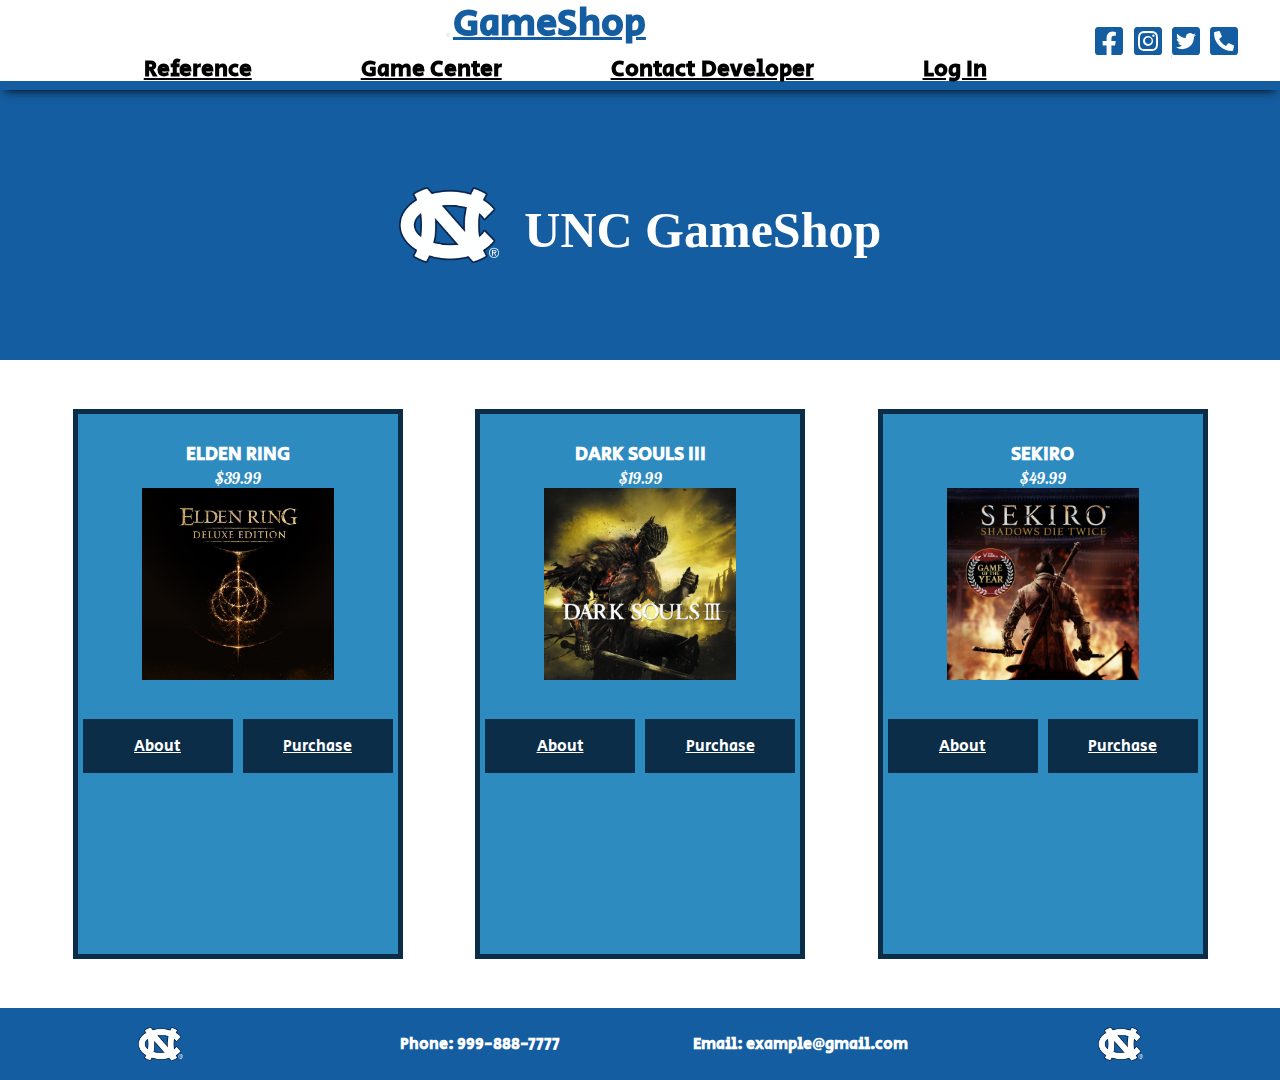
<file: game.html>
<!DOCTYPE html>
<html lang="en">

<head>
    <head>
        <!-- Required meta tags -->
        <meta charset="utf-8">
        <meta name="viewport" content="width=device-width, initial-scale=1, shrink-to-fit=no">
        <title>SEKIRO Game Info</title>
    
        <!-- Link to Bootstrap 4 CSS -->
        <link rel="stylesheet" href="https://stackpath.bootstrapcdn.com/bootstrap/4.1.0/css/bootstrap.min.css"
            integrity="sha384-9gVQ4dYFwwWSjIDZnLEWnxCjeSWFphJiwGPXr1jddIhOegiu1FwO5qRGvFXOdJZ4" crossorigin="anonymous">
    
        <!-- a Google font -->
        <link rel="preconnect" href="https://fonts.googleapis.com">
        <link rel="preconnect" href="https://fonts.gstatic.com" crossorigin>
        <link
            href="https://fonts.googleapis.com/css2?family=Comic+Neue&family=Lobster&family=Pacifico&family=Secular+One&display=swap"
            rel="stylesheet">
    
     
      
       
        <!-- Link to your custom stylesheet. Any non-Bootstrap styles you create go in this stylesheet. You can create new classes and IDs, or add new rules for classes that already exist in Bootstrap. Any rules you put in your custom stylesheet will override any styling applied to any elements of the same name in Bootstrap, as long as your custom stylesheet link comes AFTER your Bootstrap CSS link, the way it does here. -->
        <link rel="stylesheet" type="text/css" href="game.css">
    
        <link rel="stylesheet" href="https://cdnjs.cloudflare.com/ajax/libs/font-awesome/5.12.1/css/all.min.css">
    
    
    </head>
</head>

<body>

    <div class="contain">


        <header class="flexbox1 sticky">

            <nav class="navbar navbar-expand-md navbar-light">

                <button class="navbar-toggler" type="button" data-toggle="collapse" data-target="#nav-content"
                    aria-controls="nav-content" aria-expanded="false" aria-label="Toggle navigation">
                    <span class="navbar-toggler-icon"></span>
                </button>

                <a href="index.html" class="logo">GameShop</a>

                <div class="collapse navbar-collapse" id="nav-content">

                    <ul class="navbar-nav">

                        <li class="nav-item item">
                            <a class="nav-link" href="#reference">Reference</a>
                        </li>

                        <li class="nav-item item">
                            <a class="nav-link" href="game.html">Game Center</a>
                        </li>

                        <li class="nav-item item">
                            <a class="nav-link" href="contact.html">Contact Developer</a>
                        </li>

                        <li class="nav-item item">
                            <a class="nav-link" href="login.html">Log In</a>
                        </li>



                    </ul>

                </div>
            </nav>

            <div class="contact">
                <a href="#" class="fab fa-facebook-square"></a>
                <a href="#" class="fab fa-instagram-square"></a>
                <a href="#" class="fab fa-twitter-square"></a>
                <a href="#" class="fas fa-phone-square-alt"></a>
            </div>

        </header>
       

        <div class="header2">
            <img src="pic/unc.png" width=100 alt=”unclogo”>
            <h1 class="title">UNC GameShop</h1>
        </div>


        <main>
            <div class="main1">
                <h3 class="name">ELDEN RING</h3>
                <p class="pri">$39.99</p>
                <img src="pic/elden.jpeg" class="ima" alt=”unclogo”>
                <div class="group">


                    <div class="ab">
                        <a class="af" href="aboutElden.html"> About</a>
                    </div>
                    <div class="ab">
                        <a class="af" href="payment.html"> Purchase</a>
                    </div>

                </div>



            </div>
            <div class="main2">
                <h3 class="name">DARK SOULS III</h3>
                <p class="pri">$19.99</p>
                <img src="pic/dark.jpeg" class="ima" alt=”unclogo”>
                <div class="group">
                    <div class="ab">
                        <a class="af" href="aboutDark.html"> About</a>
                    </div>
                    <div class="ab">
                        <a class="af" href="payment.html"> Purchase</a>
                    </div>
                </div>

            </div>
            <div class="main3">
                <h3 class="name">SEKIRO</h3>
                <p class="pri">$49.99</p>
                <img class="ima" src="pic/sekiro.jpeg" alt=”unclogo”>
                <div class="group">
                    <div class="ab">
                        <a class="af" href="aboutSekiro.html"> About</a>
                    </div>
                    <div class="ab">
                        <a class="af" href="payment.html"> Purchase</a>
                    </div>
                </div>

            </div>
        </main>

        <footer>
            <div class="footer1">
                <img src="pic/unc.png" width="45" alt=”unclogo”>
            </div>
            <div class="footer2">

                Phone: 999-888-7777

            </div>
            <div class="footer3">

                Email: example@gmail.com

            </div>
            <div class="footer1">
                <img src="pic/unc.png" width="45" alt=”unclogo”>
            </div>
        </footer>

    </div>









    <!-- NECESSARY <script> LINKS. The three <script> links below add jQuery, popper.js, and Bootstrap 4 JavaScript. These are libraries of scripts that are necessary to make Bootstrap's interactive and animated components work (e.g., dropdown menus, buttons, alerts, carousels, collapsing navbars and content areas, modals, popups, tooltips, etc). These three <script> links MUST appear in THIS ORDER; this is because both popper.js and the Bootstrap scripts rely on jQuery to work, so jQuery must load into your page first. We add these links at the bottom of the <body> element instead of in the <head> element so the scripts won't be loaded into your site until they're needed, which helps with your site's speed and functionality. -->

    <!-- jQuery--this must come first!  -->
    <script src="https://code.jquery.com/jquery-3.3.1.slim.min.js"
        integrity="sha384-q8i/X+965DzO0rT7abK41JStQIAqVgRVzpbzo5smXKp4YfRvH+8abtTE1Pi6jizo"
        crossorigin="anonymous"></script>

    <!-- popper.js--a library of drop-down and pop-up JavaScript scripts -->
    <script src="https://cdnjs.cloudflare.com/ajax/libs/popper.js/1.14.0/umd/popper.min.js"
        integrity="sha384-cs/chFZiN24E4KMATLdqdvsezGxaGsi4hLGOzlXwp5UZB1LY//20VyM2taTB4QvJ"
        crossorigin="anonymous"></script>

    <!-- unique Bootstrap 4 JavaScript scripts -->
    <script src="https://stackpath.bootstrapcdn.com/bootstrap/4.1.0/js/bootstrap.min.js"
        integrity="sha384-uefMccjFJAIv6A+rW+L4AHf99KvxDjWSu1z9VI8SKNVmz4sk7buKt/6v9KI65qnm"
        crossorigin="anonymous"></script>
    <!--scroll effect-->
    <script src="https://unpkg.com/aos@2.3.1/dist/aos.js"></script>

    <script>
        AOS.init();
    </script>


</body>

</html>
</file>
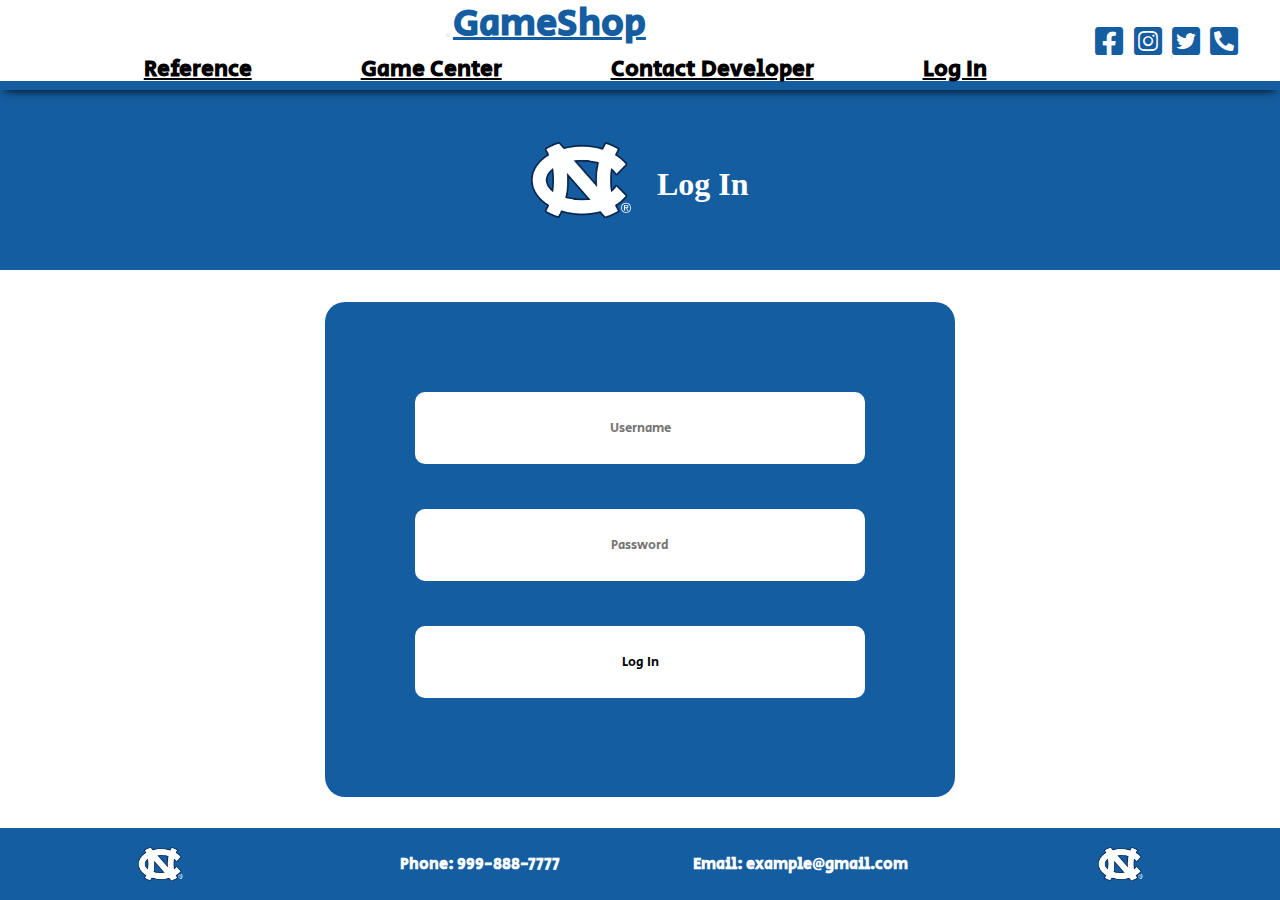
<file: login.html>
<!DOCTYPE html>
<html lang="en">

<head>
    <!-- Required meta tags -->
    <meta charset="utf-8">
    <meta name="viewport" content="width=device-width, initial-scale=1, shrink-to-fit=no">
    <title>SEKIRO Game Info</title>

    <!-- Link to Bootstrap 4 CSS -->
    <link rel="stylesheet" href="https://stackpath.bootstrapcdn.com/bootstrap/4.1.0/css/bootstrap.min.css"
        integrity="sha384-9gVQ4dYFwwWSjIDZnLEWnxCjeSWFphJiwGPXr1jddIhOegiu1FwO5qRGvFXOdJZ4" crossorigin="anonymous">

    <!-- a Google font -->
    <link rel="preconnect" href="https://fonts.googleapis.com">
    <link rel="preconnect" href="https://fonts.gstatic.com" crossorigin>
    <link
        href="https://fonts.googleapis.com/css2?family=Comic+Neue&family=Lobster&family=Pacifico&family=Secular+One&display=swap"
        rel="stylesheet">




    <!-- Link to your custom stylesheet. Any non-Bootstrap styles you create go in this stylesheet. You can create new classes and IDs, or add new rules for classes that already exist in Bootstrap. Any rules you put in your custom stylesheet will override any styling applied to any elements of the same name in Bootstrap, as long as your custom stylesheet link comes AFTER your Bootstrap CSS link, the way it does here. -->
    <link rel="stylesheet" type="text/css" href="login.css">

    <link rel="stylesheet" href="https://cdnjs.cloudflare.com/ajax/libs/font-awesome/5.12.1/css/all.min.css">

</head>

<body>


    <div class="contain">


        <header class="flexbox1 sticky">

            <nav class="navbar navbar-expand-md navbar-light">

                <button class="navbar-toggler" type="button" data-toggle="collapse" data-target="#nav-content"
                    aria-controls="nav-content" aria-expanded="false" aria-label="Toggle navigation">
                    <span class="navbar-toggler-icon"></span>
                </button>

                <a href="index.html" class="logo">GameShop</a>

                <div class="collapse navbar-collapse" id="nav-content">

                    <ul class="navbar-nav">

                        <li class="nav-item item">
                            <a class="nav-link" href="#reference">Reference</a>
                        </li>

                        <li class="nav-item item">
                            <a class="nav-link" href="game.html">Game Center</a>
                        </li>

                        <li class="nav-item item">
                            <a class="nav-link" href="contact.html">Contact Developer</a>
                        </li>

                        <li class="nav-item item">
                            <a class="nav-link" href="login.html">Log In</a>
                        </li>



                    </ul>

                </div>
            </nav>

            <div class="contact">
                <a href="#" class="fab fa-facebook-square"></a>
                <a href="#" class="fab fa-instagram-square"></a>
                <a href="#" class="fab fa-twitter-square"></a>
                <a href="#" class="fas fa-phone-square-alt"></a>
            </div>

        </header>


        <div class="header2">
            <img class="picture" src="pic/unc.png" width=100 alt=”unclogo”>
            <h1 class="title">Log In</h1>
        </div>


        <main>

            <div class="wrap">

                <input type="text" placeholder="Username">
                <input type="password" placeholder="Password">

                <div>
                    <a href="index.html">
                        <button class="button" type="submit">Log In</button>
                    </a>

                </div>
            </div>

        </main>

        <footer>
            <div class="footer1">
                <img src="pic/unc.png" width="45" alt=”unclogo”>
            </div>
            <div class="footer2">

                Phone: 999-888-7777

            </div>
            <div class="footer3">

                Email: example@gmail.com

            </div>
            <div class="footer1">
                <img src="pic/unc.png" width="45" alt=”unclogo”>
            </div>
        </footer>

    </div>






    <!-- NECESSARY <script> LINKS. The three <script> links below add jQuery, popper.js, and Bootstrap 4 JavaScript. These are libraries of scripts that are necessary to make Bootstrap's interactive and animated components work (e.g., dropdown menus, buttons, alerts, carousels, collapsing navbars and content areas, modals, popups, tooltips, etc). These three <script> links MUST appear in THIS ORDER; this is because both popper.js and the Bootstrap scripts rely on jQuery to work, so jQuery must load into your page first. We add these links at the bottom of the <body> element instead of in the <head> element so the scripts won't be loaded into your site until they're needed, which helps with your site's speed and functionality. -->

    <!-- jQuery--this must come first!  -->
    <script src="https://code.jquery.com/jquery-3.3.1.slim.min.js"
        integrity="sha384-q8i/X+965DzO0rT7abK41JStQIAqVgRVzpbzo5smXKp4YfRvH+8abtTE1Pi6jizo"
        crossorigin="anonymous"></script>

    <!-- popper.js--a library of drop-down and pop-up JavaScript scripts -->
    <script src="https://cdnjs.cloudflare.com/ajax/libs/popper.js/1.14.0/umd/popper.min.js"
        integrity="sha384-cs/chFZiN24E4KMATLdqdvsezGxaGsi4hLGOzlXwp5UZB1LY//20VyM2taTB4QvJ"
        crossorigin="anonymous"></script>

    <!-- unique Bootstrap 4 JavaScript scripts -->
    <script src="https://stackpath.bootstrapcdn.com/bootstrap/4.1.0/js/bootstrap.min.js"
        integrity="sha384-uefMccjFJAIv6A+rW+L4AHf99KvxDjWSu1z9VI8SKNVmz4sk7buKt/6v9KI65qnm"
        crossorigin="anonymous"></script>
    <!--scroll effect-->
    <script src="https://unpkg.com/aos@2.3.1/dist/aos.js"></script>

    <script>
        AOS.init();
    </script>


</body>

</html>
</file>
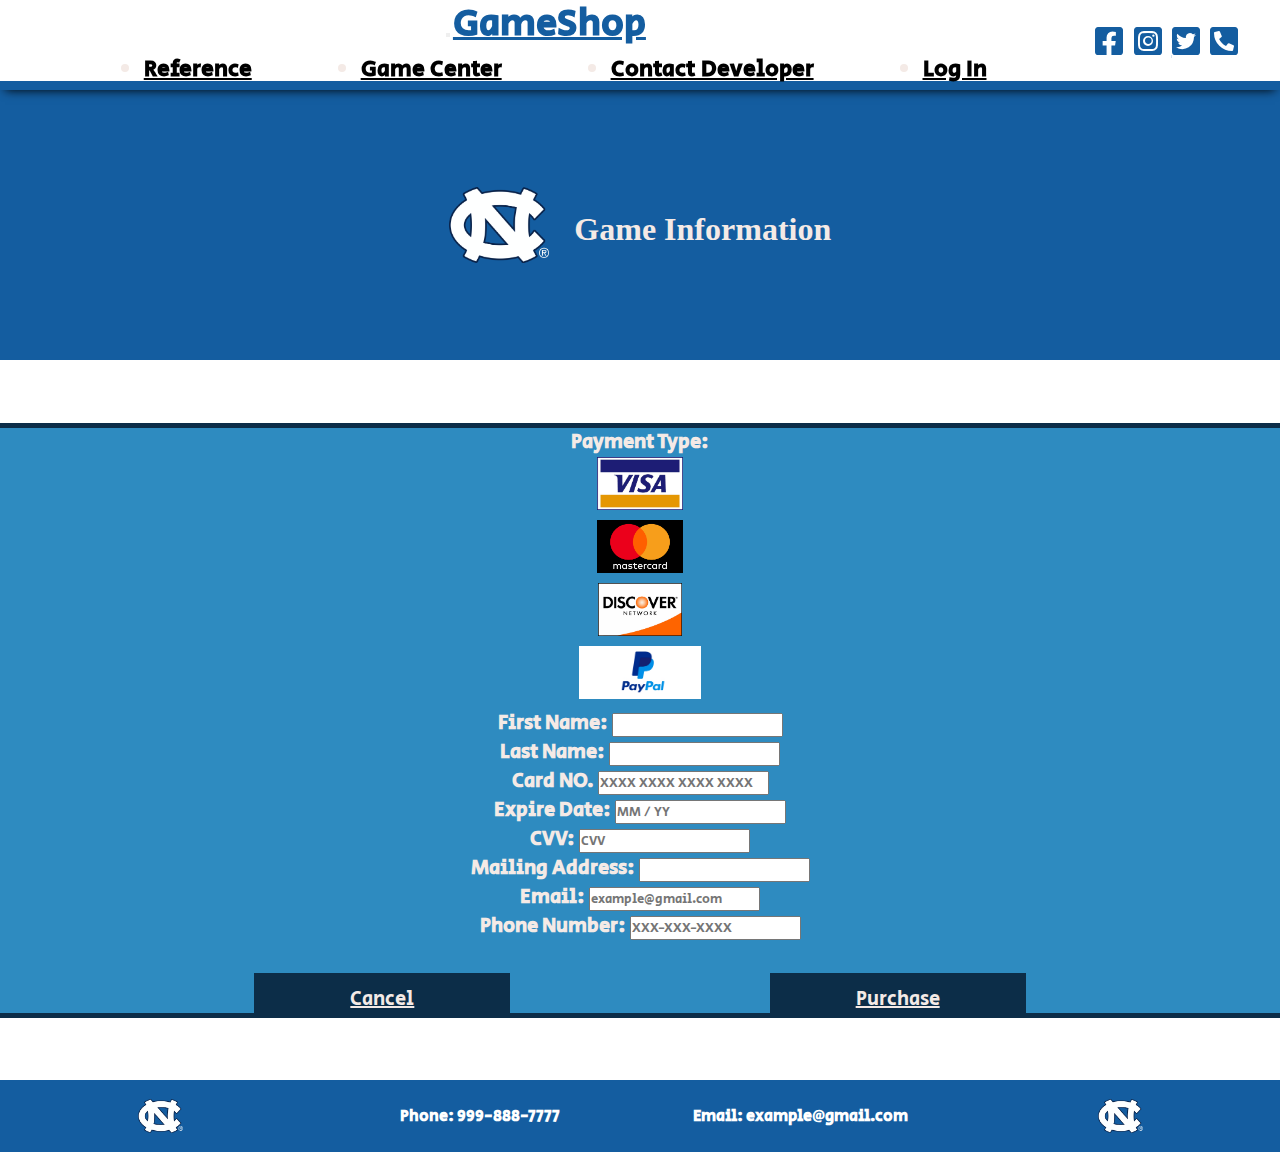
<file: payment.html>
<!DOCTYPE html>
<html lang="en">

<head>

    <!-- Required meta tags -->
    <meta charset="utf-8">
    <meta name="viewport" content="width=device-width, initial-scale=1, shrink-to-fit=no">
    <title>SEKIRO Game Info</title>

    <!-- Link to Bootstrap 4 CSS -->
    <link rel="stylesheet" href="https://stackpath.bootstrapcdn.com/bootstrap/4.1.0/css/bootstrap.min.css"
        integrity="sha384-9gVQ4dYFwwWSjIDZnLEWnxCjeSWFphJiwGPXr1jddIhOegiu1FwO5qRGvFXOdJZ4" crossorigin="anonymous">

    <!-- a Google font -->
    <link rel="preconnect" href="https://fonts.googleapis.com">
    <link rel="preconnect" href="https://fonts.gstatic.com" crossorigin>
    <link
        href="https://fonts.googleapis.com/css2?family=Comic+Neue&family=Lobster&family=Pacifico&family=Secular+One&display=swap"
        rel="stylesheet">




    <!-- Link to your custom stylesheet. Any non-Bootstrap styles you create go in this stylesheet. You can create new classes and IDs, or add new rules for classes that already exist in Bootstrap. Any rules you put in your custom stylesheet will override any styling applied to any elements of the same name in Bootstrap, as long as your custom stylesheet link comes AFTER your Bootstrap CSS link, the way it does here. -->
    <link rel="stylesheet" type="text/css" href="payment.css">

    <link rel="stylesheet" href="https://cdnjs.cloudflare.com/ajax/libs/font-awesome/5.12.1/css/all.min.css">

</head>

<body>

    <div class="contain">

        <header class="flexbox1 sticky">
            <nav class="navbar navbar-expand-md navbar-light">

                <button class="navbar-toggler" type="button" data-toggle="collapse" data-target="#nav-content"
                    aria-controls="nav-content" aria-expanded="false" aria-label="Toggle navigation">
                    <span class="navbar-toggler-icon"></span>
                </button>
                <a href="index.html" class="logo">GameShop</a>
                <div class="collapse navbar-collapse" id="nav-content">
                    <ul class="navbar-nav">
                        <li class="nav-item item">
                            <a class="nav-link" href="#reference">Reference</a>
                        </li>
                        <li class="nav-item item">
                            <a class="nav-link" href="game.html">Game Center</a>
                        </li>
                        <li class="nav-item item">
                            <a class="nav-link" href="contact.html">Contact Developer</a>
                        </li>
                        <li class="nav-item item">
                            <a class="nav-link" href="login.html">Log In</a>
                        </li>
                    </ul>

                </div>
            </nav>

            <div class="contact">
                <a href="#" class="fab fa-facebook-square"></a>
                <a href="#" class="fab fa-instagram-square"></a>
                <a href="#" class="fab fa-twitter-square"></a>
                <a href="#" class="fas fa-phone-square-alt"></a>
            </div>

        </header>

        <div class="header2">
            <img src="pic/unc.png" width=100 alt=”unclogo”>
            <h1 class="title" id="pageTitle">Game Information</h1>
        </div>

        <main>
            <form>
                <div class="mainBlock container" id="text">
                    <div class="row align-items-center px-3 pt-4">
                        <div class="col-sm-4">
                            <div>
                                Payment Type:
                            </div>
                        </div>
                        <div class="col">
                            <img src="pic/visa.jpg" class="ima" alt=”cardlogo”>
                        </div>
                        <div class="col">
                            <img src="pic/mastercard.png" class="ima" alt=”cardlogo”>
                        </div>
                        <div class="col">
                            <img src="pic/discover.jpg" class="ima" alt=”cardlogo”>
                        </div>
                        <div class="col">
                            <img src="pic/paypal.png" class="ima" alt=”cardlogo”>
                        </div>
                    </div>
                    <div class="row align-items-center px-3 pt-3">
                        <div class="col">
                            <div class="form-group text-left">
                                <label for="firstName">First Name:</label>
                                <input class="form-control input-lg" id="firstName" type="text">
                            </div>
                        </div>
                        <div class="col">
                            <div class="form-group text-left">
                                <label for="lastName">Last Name:</label>
                                <input class="form-control input-lg" id="lastName" type="text">
                            </div>
                        </div>
                    </div>
                    <div class="row align-items-center px-3 pt-3">
                        <div class="col">
                            <div class="form-group text-left">
                                <label for="cardNum">Card NO.</label>
                                <input class="form-control input-lg" id="cardNum" type="tel" inputmode="numeric"
                                    pattern="[0-9\s]{13,19}" autocomplete="cc-number" maxlength="19"
                                    placeholder="XXXX XXXX XXXX XXXX">
                            </div>
                        </div>

                        <div class="col">
                            <div class="form-group text-left">
                                <label for="inputExpDate">Expire Date:</label>
                                <input class="form-control input-lg" id="inputExpDate" placeholder="MM / YY"
                                    maxlength='7'>
                            </div>
                        </div>
                        <div class="col">
                            <div class="form-group text-left">
                                <label for="cvv">CVV:</label>
                                <input type="password" class="form-control input-lg" id="cvv" placeholder="CVV">
                            </div>
                        </div>
                    </div>
                    <div class="row align-items-center px-3 pt-3">
                        <div class="col">
                            <div class="form-group text-left">
                                <label for="address">Mailing Address:</label>
                                <input class="form-control input-lg" id="address" type="text">
                            </div>
                        </div>
                    </div>
                    <div class="row align-items-center px-3 pt-3">
                        <div class="col">
                            <div class="form-group text-left">
                                <label for="email">Email:</label>
                                <input class="form-control input-lg" id="email" type="email"
                                    placeholder="example@gmail.com">
                            </div>
                        </div>
                        <div class="col">
                            <div class="form-group text-left">
                                <label for="phoneNum">Phone Number:</label>
                                <input class="form-control input-lg" id="phoneNum" type="tel"
                                    placeholder="XXX-XXX-XXXX">
                            </div>
                        </div>
                    </div>
                    <div class="row align-items-center px-5 pb-4">
                        <div class="col">
                            <div class="group row">

                                <div class="ab" id="text">
                                    <a class="af" href="game.html"> Cancel </a>
                                </div>


                                <div class="ab" id="text">
                                    <a class="af" href="thankpay.html"> Purchase </a>
                                </div>

                            </div>
                        </div>
                    </div>
                </div>
            </form>
        </main>

        <footer>
            <div class="footer1">
                <img src="pic/unc.png" width="45" alt=”unclogo”>
            </div>
            <div class="footer2">

                Phone: 999-888-7777

            </div>
            <div class="footer3">

                Email: example@gmail.com

            </div>
            <div class="footer1">
                <img src="pic/unc.png" width="45" alt=”unclogo”>
            </div>
        </footer>
        <!-- NECESSARY <script> LINKS. The three <script> links below add jQuery, popper.js, and Bootstrap 4 JavaScript. These are libraries of scripts that are necessary to make Bootstrap's interactive and animated components work (e.g., dropdown menus, buttons, alerts, carousels, collapsing navbars and content areas, modals, popups, tooltips, etc). These three <script> links MUST appear in THIS ORDER; this is because both popper.js and the Bootstrap scripts rely on jQuery to work, so jQuery must load into your page first. We add these links at the bottom of the <body> element instead of in the <head> element so the scripts won't be loaded into your site until they're needed, which helps with your site's speed and functionality. -->

        <!-- jQuery--this must come first!  -->
        <script src="https://code.jquery.com/jquery-3.3.1.slim.min.js"
            integrity="sha384-q8i/X+965DzO0rT7abK41JStQIAqVgRVzpbzo5smXKp4YfRvH+8abtTE1Pi6jizo"
            crossorigin="anonymous"></script>

        <!-- popper.js--a library of drop-down and pop-up JavaScript scripts -->
        <script src="https://cdnjs.cloudflare.com/ajax/libs/popper.js/1.14.0/umd/popper.min.js"
            integrity="sha384-cs/chFZiN24E4KMATLdqdvsezGxaGsi4hLGOzlXwp5UZB1LY//20VyM2taTB4QvJ"
            crossorigin="anonymous"></script>

        <!-- unique Bootstrap 4 JavaScript scripts -->
        <script src="https://stackpath.bootstrapcdn.com/bootstrap/4.1.0/js/bootstrap.min.js"
            integrity="sha384-uefMccjFJAIv6A+rW+L4AHf99KvxDjWSu1z9VI8SKNVmz4sk7buKt/6v9KI65qnm"
            crossorigin="anonymous"></script>
        <!--scroll effect-->
        <script src="https://unpkg.com/aos@2.3.1/dist/aos.js"></script>

        <script>
            AOS.init();
        </script>

    </div>
</file>
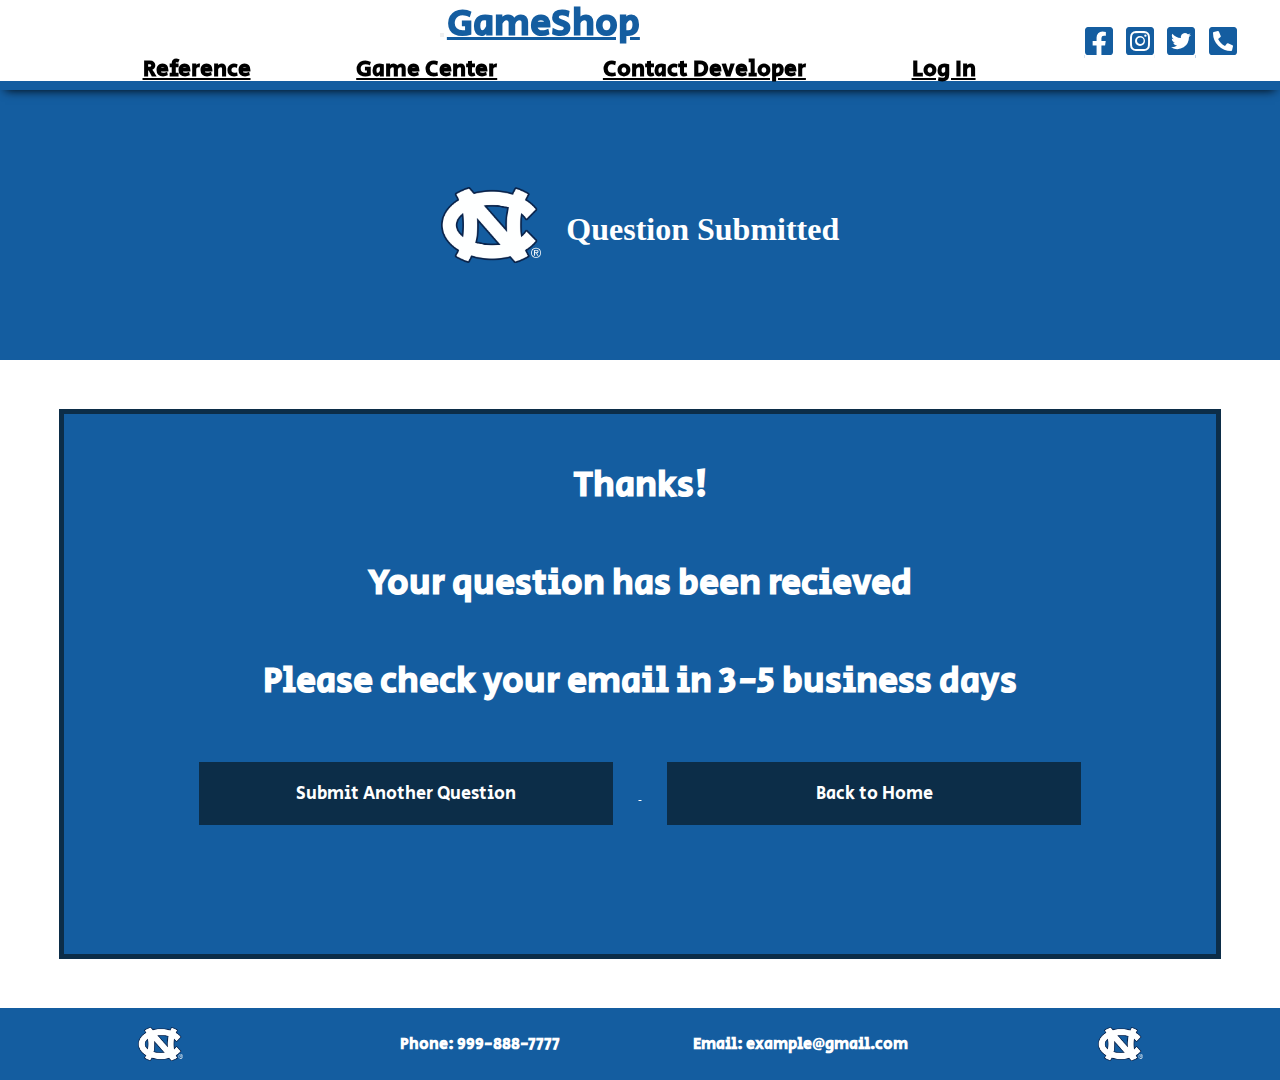
<file: thankcon.html>
<!DOCTYPE html>
<html lang="en">

<head>
    <!-- Required meta tags -->
    <meta charset="utf-8">
    <meta name="viewport" content="width=device-width, initial-scale=1, shrink-to-fit=no">
    <title>SEKIRO Game Info</title>

    <!-- Link to Bootstrap 4 CSS -->
    <link rel="stylesheet" href="https://stackpath.bootstrapcdn.com/bootstrap/4.1.0/css/bootstrap.min.css"
        integrity="sha384-9gVQ4dYFwwWSjIDZnLEWnxCjeSWFphJiwGPXr1jddIhOegiu1FwO5qRGvFXOdJZ4" crossorigin="anonymous">

    <!-- a Google font -->
    <link rel="preconnect" href="https://fonts.googleapis.com">
    <link rel="preconnect" href="https://fonts.gstatic.com" crossorigin>
    <link
        href="https://fonts.googleapis.com/css2?family=Comic+Neue&family=Lobster&family=Pacifico&family=Secular+One&display=swap"
        rel="stylesheet">

 
  
   
    <!-- Link to your custom stylesheet. Any non-Bootstrap styles you create go in this stylesheet. You can create new classes and IDs, or add new rules for classes that already exist in Bootstrap. Any rules you put in your custom stylesheet will override any styling applied to any elements of the same name in Bootstrap, as long as your custom stylesheet link comes AFTER your Bootstrap CSS link, the way it does here. -->
    <link rel="stylesheet" type="text/css" href="thank.css">

    <link rel="stylesheet" href="https://cdnjs.cloudflare.com/ajax/libs/font-awesome/5.12.1/css/all.min.css">

</head>

<body>


    <div class="contain">


        <header class="flexbox1 sticky">

            <nav class="navbar navbar-expand-md navbar-light">

                <button class="navbar-toggler" type="button" data-toggle="collapse" data-target="#nav-content"
                    aria-controls="nav-content" aria-expanded="false" aria-label="Toggle navigation">
                    <span class="navbar-toggler-icon"></span>
                </button>

                <a href="index.html" class="logo">GameShop</a>

                <div class="collapse navbar-collapse" id="nav-content">

                    <ul class="navbar-nav">

                        <li class="nav-item item">
                            <a class="nav-link" href="#reference">Reference</a>
                        </li>

                        <li class="nav-item item">
                            <a class="nav-link" href="game.html">Game Center</a>
                        </li>

                        <li class="nav-item item">
                            <a class="nav-link" href="contact.html">Contact Developer</a>
                        </li>

                        <li class="nav-item item">
                            <a class="nav-link" href="login.html">Log In</a>
                        </li>



                    </ul>

                </div>
            </nav>

            <div class="contact">
                <a href="#" class="fab fa-facebook-square"></a>
                <a href="#" class="fab fa-instagram-square"></a>
                <a href="#" class="fab fa-twitter-square"></a>
                <a href="#" class="fas fa-phone-square-alt"></a>
            </div>

        </header>
       

        <div class="header2">
            <img class="picture" src="pic/unc.png" width=100 alt=”unclogo”>
            <h1 class="title">Question Submitted</h1>
        </div>


        <main>
            <div class="main">
                <h1> Thanks! </h1>
                <h1> Your question has been recieved </h1>
                <h1> Please check your email in 3-5 business days </h1>
                <a href="contact.html">
                    <button class="button" type="submit">Submit Another Question</button>
                </a>
                <a href="index.html">
                    <button class="button" type="submit">Back to Home</button>
                </a>
            </div>
        </main>

        <footer>
            <div class="footer1">
                <img src="pic/unc.png" width="45" alt=”unclogo”>
            </div>
            <div class="footer2">

                Phone: 999-888-7777

            </div>
            <div class="footer3">

                Email: example@gmail.com

            </div>
            <div class="footer1">
                <img src="pic/unc.png" width="45" alt=”unclogo”>
            </div>
        </footer>

    </div>






    <!-- NECESSARY <script> LINKS. The three <script> links below add jQuery, popper.js, and Bootstrap 4 JavaScript. These are libraries of scripts that are necessary to make Bootstrap's interactive and animated components work (e.g., dropdown menus, buttons, alerts, carousels, collapsing navbars and content areas, modals, popups, tooltips, etc). These three <script> links MUST appear in THIS ORDER; this is because both popper.js and the Bootstrap scripts rely on jQuery to work, so jQuery must load into your page first. We add these links at the bottom of the <body> element instead of in the <head> element so the scripts won't be loaded into your site until they're needed, which helps with your site's speed and functionality. -->

    <!-- jQuery--this must come first!  -->
    <script src="https://code.jquery.com/jquery-3.3.1.slim.min.js"
        integrity="sha384-q8i/X+965DzO0rT7abK41JStQIAqVgRVzpbzo5smXKp4YfRvH+8abtTE1Pi6jizo"
        crossorigin="anonymous"></script>

    <!-- popper.js--a library of drop-down and pop-up JavaScript scripts -->
    <script src="https://cdnjs.cloudflare.com/ajax/libs/popper.js/1.14.0/umd/popper.min.js"
        integrity="sha384-cs/chFZiN24E4KMATLdqdvsezGxaGsi4hLGOzlXwp5UZB1LY//20VyM2taTB4QvJ"
        crossorigin="anonymous"></script>

    <!-- unique Bootstrap 4 JavaScript scripts -->
    <script src="https://stackpath.bootstrapcdn.com/bootstrap/4.1.0/js/bootstrap.min.js"
        integrity="sha384-uefMccjFJAIv6A+rW+L4AHf99KvxDjWSu1z9VI8SKNVmz4sk7buKt/6v9KI65qnm"
        crossorigin="anonymous"></script>
    <!--scroll effect-->
    <script src="https://unpkg.com/aos@2.3.1/dist/aos.js"></script>

    <script>
        AOS.init();
    </script>


</body>

</html>
</file>
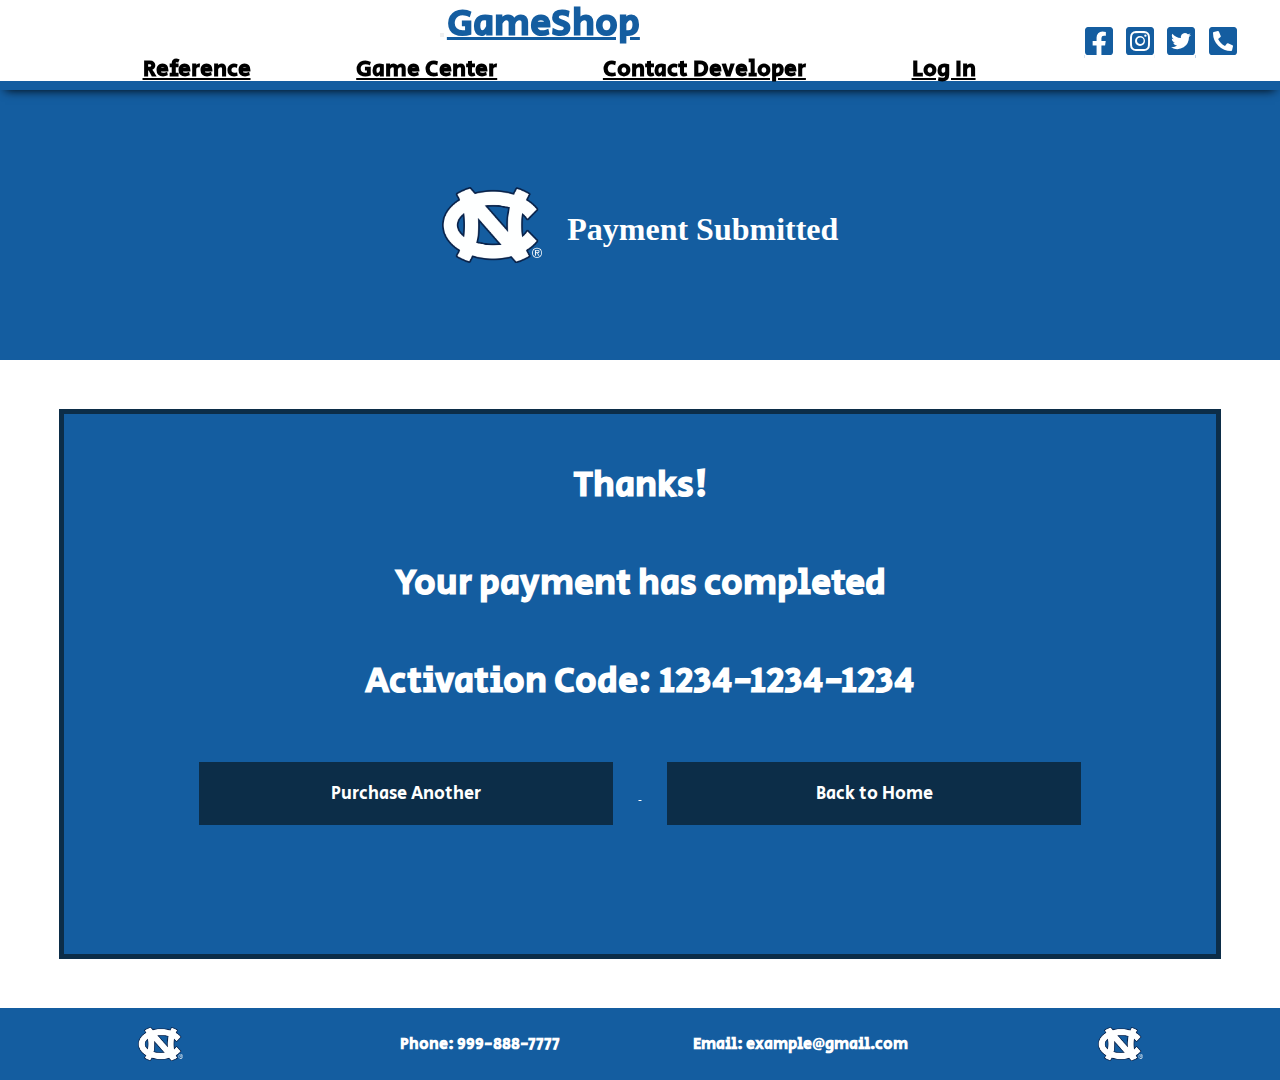
<file: thankpay.html>
<!DOCTYPE html>
<html lang="en">

<head>
    <!-- Required meta tags -->
    <meta charset="utf-8">
    <meta name="viewport" content="width=device-width, initial-scale=1, shrink-to-fit=no">
    <title>SEKIRO Game Info</title>

    <!-- Link to Bootstrap 4 CSS -->
    <link rel="stylesheet" href="https://stackpath.bootstrapcdn.com/bootstrap/4.1.0/css/bootstrap.min.css"
        integrity="sha384-9gVQ4dYFwwWSjIDZnLEWnxCjeSWFphJiwGPXr1jddIhOegiu1FwO5qRGvFXOdJZ4" crossorigin="anonymous">

    <!-- a Google font -->
    <link rel="preconnect" href="https://fonts.googleapis.com">
    <link rel="preconnect" href="https://fonts.gstatic.com" crossorigin>
    <link
        href="https://fonts.googleapis.com/css2?family=Comic+Neue&family=Lobster&family=Pacifico&family=Secular+One&display=swap"
        rel="stylesheet">




    <!-- Link to your custom stylesheet. Any non-Bootstrap styles you create go in this stylesheet. You can create new classes and IDs, or add new rules for classes that already exist in Bootstrap. Any rules you put in your custom stylesheet will override any styling applied to any elements of the same name in Bootstrap, as long as your custom stylesheet link comes AFTER your Bootstrap CSS link, the way it does here. -->
    <link rel="stylesheet" type="text/css" href="thank.css">

    <link rel="stylesheet" href="https://cdnjs.cloudflare.com/ajax/libs/font-awesome/5.12.1/css/all.min.css">

</head>

<body>


    <div class="contain">

        <header class="flexbox1 sticky">

            <nav class="navbar navbar-expand-md navbar-light">

                <button class="navbar-toggler" type="button" data-toggle="collapse" data-target="#nav-content"
                    aria-controls="nav-content" aria-expanded="false" aria-label="Toggle navigation">
                    <span class="navbar-toggler-icon"></span>
                </button>

                <a href="index.html" class="logo">GameShop</a>

                <div class="collapse navbar-collapse" id="nav-content">

                    <ul class="navbar-nav">

                        <li class="nav-item item">
                            <a class="nav-link" href="#reference">Reference</a>
                        </li>

                        <li class="nav-item item">
                            <a class="nav-link" href="game.html">Game Center</a>
                        </li>

                        <li class="nav-item item">
                            <a class="nav-link" href="contact.html">Contact Developer</a>
                        </li>

                        <li class="nav-item item">
                            <a class="nav-link" href="login.html">Log In</a>
                        </li>



                    </ul>

                </div>
            </nav>

            <div class="contact">
                <a href="#" class="fab fa-facebook-square"></a>
                <a href="#" class="fab fa-instagram-square"></a>
                <a href="#" class="fab fa-twitter-square"></a>
                <a href="#" class="fas fa-phone-square-alt"></a>
            </div>

        </header>


        <div class="header2">
            <img class="picture" src="pic/unc.png" width=100 alt=”unclogo”>
            <h1 class="title">Payment Submitted</h1>
        </div>


        <main>
            <div class="main">
                <h1> Thanks! </h1>
                <h1> Your payment has completed </h1>
                <h1> Activation Code: 1234-1234-1234</h1>
                <a href="game.html">
                    <button type="submit">Purchase Another </button>
                </a>
                <a href="index.html">
                    <button type="submit">Back to Home</button>
                </a>
            </div>
        </main>

        <footer>
            <div class="footer1">
                <img src="pic/unc.png" width="45" alt=”unclogo”>
            </div>
            <div class="footer2">

                Phone: 999-888-7777

            </div>
            <div class="footer3">

                Email: example@gmail.com

            </div>
            <div class="footer1">
                <img src="pic/unc.png" width="45" alt=”unclogo”>
            </div>
        </footer>
    </div>






    <!-- NECESSARY <script> LINKS. The three <script> links below add jQuery, popper.js, and Bootstrap 4 JavaScript. These are libraries of scripts that are necessary to make Bootstrap's interactive and animated components work (e.g., dropdown menus, buttons, alerts, carousels, collapsing navbars and content areas, modals, popups, tooltips, etc). These three <script> links MUST appear in THIS ORDER; this is because both popper.js and the Bootstrap scripts rely on jQuery to work, so jQuery must load into your page first. We add these links at the bottom of the <body> element instead of in the <head> element so the scripts won't be loaded into your site until they're needed, which helps with your site's speed and functionality. -->

    <!-- jQuery--this must come first!  -->
    <script src="https://code.jquery.com/jquery-3.3.1.slim.min.js"
        integrity="sha384-q8i/X+965DzO0rT7abK41JStQIAqVgRVzpbzo5smXKp4YfRvH+8abtTE1Pi6jizo"
        crossorigin="anonymous"></script>

    <!-- popper.js--a library of drop-down and pop-up JavaScript scripts -->
    <script src="https://cdnjs.cloudflare.com/ajax/libs/popper.js/1.14.0/umd/popper.min.js"
        integrity="sha384-cs/chFZiN24E4KMATLdqdvsezGxaGsi4hLGOzlXwp5UZB1LY//20VyM2taTB4QvJ"
        crossorigin="anonymous"></script>

    <!-- unique Bootstrap 4 JavaScript scripts -->
    <script src="https://stackpath.bootstrapcdn.com/bootstrap/4.1.0/js/bootstrap.min.js"
        integrity="sha384-uefMccjFJAIv6A+rW+L4AHf99KvxDjWSu1z9VI8SKNVmz4sk7buKt/6v9KI65qnm"
        crossorigin="anonymous"></script>
    <!--scroll effect-->
    <script src="https://unpkg.com/aos@2.3.1/dist/aos.js"></script>

    <script>
        AOS.init();
    </script>


</body>

</html>
</file>
<file: index.css>
* {
    box-sizing: inherit;
    margin: 0;
    padding: 0;
    text-align: center;
    color: black;
    /* font-family: 'Caveat', cursive;
      font-family: 'Red Hat Display', sans-serif;*/
}

.contain {
    width: 100vw;
    display: grid;
    grid-template-columns: 100vw;
    grid-template-rows: 1fr 10vh 82vh 8vh;
}

main {
    grid-column: 1/2;
    grid-row: 1/2;
    background-color: white;
    backdrop-filter: blur(60px);

}

header {

    grid-column: 1/2;
    grid-row: 2/3;
    background-color: white;
    border-top: 1vh solid #145DA0;
    box-shadow: 0 5px 10px -5px #000000;
    z-index: 100;
    /* font-family: 'Red Hat Display', sans-serif;*/
}

#reference {
    grid-column: 1/2;
    grid-row: 3/4;
    display: flex;
    justify-content: center;
    align-items: center;

}

.juz {
    width: 80%;
    height: 80%;
    background-color: #A1BED9;
    border-radius: 50px;


}

footer {
    grid-column: 1/2;
    grid-row: 4/5;
    display: grid;
    grid-template-columns: 1fr 1fr 1fr 1fr;
    grid-template-rows: 1fr;
    color: white;
    font-weight: 600;

}

/*main*/

main img {
    width: 100% !important;
    max-height: 90vh !important;
    object-fit: contain;

}

.container-fluid {
    padding: 0;
}

.one {
    background-image: linear-gradient(to right, #6d6b90b2, white, #6d6b90b1);

}

.two {
    background-image: linear-gradient(#627c98dd, #398e38a5);
}

.three {
    background-color: #4a4e48a0;
}

.four {
    background-image: linear-gradient(to right, #33a3ffbb, #a86dfab6);
}

.caption11 {
    font-size: 5vw;

    position: absolute;
    left: 50vw;
    top: 60vh;
    color: white;
}

.caption21 {
    font-size: 4vw;
    font-style: italic;
    font-weight: 2rem;
    position: absolute;
    left: 18vw;
    top: 44vh;
    color: white;
}

.caption31 {
    font-size: 5vw;
    font-style: italic;
    font-weight: 3rem;
    position: absolute;
    left: 20vw;
    top: 20vh;
    color: white;
}

.caption41 {
    font-size: 4vw;
    font-weight: 3rem;
    position: absolute;
    left: 20vw;
    top: 72vh;
    color: white;
}


/*header*/
.flexbox1 {
    display: flex;
    padding: 0 3vw 0 3vw !important;
    align-items: center;
    justify-content: space-between;
    flex-direction: row;
    flex-wrap: nowrap;
}

.logo {
    font-size: 3vw;
    margin-right: 3vw;
    color: #145DA0;
    font-weight: bold;
}

.logo:hover {
    text-decoration: none;
    color: #145DA0BF;
    opacity: 0.5;
}


.item {
    font-size: 1.8vw;
    font-weight: bold;
}

.navbar {
    width: 100%;
}

.nav-link {
    color: black !important;
}

.navbar-nav {
    display: flex;
    width: 80%;
    margin-left: 10%;
    align-items: center;
    justify-content: space-between;
    flex-direction: row;
    flex-wrap: nowrap;
}


.item a:hover {

    text-underline-offset: 0.2em;
    color: #145DA0BF !important;
}

.contact {
    white-space: nowrap;
}

.contact a {
    color: #145DA0;
    font-size: 2.5vw;
    margin: 0.4vh 0.4vh 0.4vh 0.4vh;

}

.contact a:hover {
    text-decoration: none;
    opacity: 0.5;

}

.sticky {
    position: sticky;
    top: 0px;
    margin: 0;
    padding: 0;
}

/*reference*/
.biao {
    margin: 3vh 0;
}

.cont p {
    text-align: left;
    margin-left: 5vw;
    margin-right: 3vw;
    word-wrap: break-word;
}

/* Footer */
.footer1 {
    display: flex;
    justify-content: center;
    align-items: center;
    background-color: #145DA0;


}

.footer2 {
    background-color: #145DA0;
    display: flex;
    justify-content: center;
    align-items: center;
    font-family: 'Secular One';
    color: white;

}

.footer3 {
    background-color: #145DA0;
    display: flex;
    justify-content: center;
    align-items: center;
    font-family: 'Secular One';
    color: white;
}

@media screen and (max-width: 1024px) {
    .caption41 {
        font-size: 4vw;
        font-weight: 3rem;
        position: absolute;
        left: 20vw;
        top: 50vw;
        color: white;
    }

    .item {
        font-size: 2vw;
        white-space: nowrap;
    }

    .navbar-nav {
        width: 100%;
        margin-left: 5%;
        margin-right: 5%;
    }


    .contain {

        grid-template-rows: 1fr 10vh 102vh 8vh;
    }

    footer {
        font-size: 14px;
    }

    .contact a {
        font-size: 3vw;
    }

    .contact a {

        margin: 0.1vw;

    }
}

@media screen and (max-width: 767px) {

    .contain {
        grid-template-rows: 1fr auto 132vh 8vh;
    }

    .biao {
        font-size: 30px;
    }

    footer {
        font-size: 17px;
    }

    .footer1 {
        display: none;
    }

    footer {
        display: grid;
        grid-template-columns: 1fr 1fr;
    }




    .navbar {
        width: 60%;
    }

    .navbar-nav {
        margin-left: 10%;
        display: flex;
        width: 130%;
        align-items: center;
        justify-content: space-between;
        flex-direction: column;
        flex-wrap: nowrap;
    }

    .contact {
        position: absolute;
        top: 2.5vh;
        right: 2vw;
    }

    .logo {
        font-size: 4vw;
    }

    .item {
        font-size: 3vw;
    }

    .contact a {
        font-size: 4vw;
    }

}
</file>
<file: about.css>
* {
    box-sizing: inherit;
    margin: 0;
    padding: 0;
    text-align: center;
    font-family: 'Comic Neue', cursive;
    font-family: 'Lobster', cursive;
    font-family: 'Pacifico', cursive;
    font-family: 'Secular One', sans-serif;
    color: #F4EAE6;
}

#pageTitle {
    font-family: "Comic Sans MS";
    font-size: 50px;
    font-weight: 900;

}

#gameTitle {
    font-size: 30px;

}

#gameSubtitle {
    font-size: 20px;
    font-family: "Lobster";
}

#text {

    font-size: 20px;
    font-family: 'Secular One';
    text-align: left;
}

.contain {
    display: grid;
    grid-template-columns: 100vw;
    grid-template-rows: 10vh 30vh 80vh 8vh;
}

header {

    grid-column: 1/2;
    grid-row: 1/2;
    background-color: white;
    border-bottom: 1vh solid #145DA0;
    box-shadow: 0 5px 10px -5px #000000;
    z-index: 100;
    /* font-family: 'Red Hat Display', sans-serif;*/
}

.header2 {
    grid-column: 1/2;
    grid-row: 2/3;
    background-color: #145DA0;
    display: flex;
    justify-content: center;
    align-items: center;
}

main {
    grid-column: 1/2;
    grid-row: 3/4;
    background-color: white;
    display: flex;
    align-items: center;
    justify-content: center;
}

footer {
    grid-column: 1/2;
    grid-row: 4/5;
    display: grid;
    grid-template-columns: 1fr 1fr 1fr 1fr;
    grid-template-rows: 1fr;
    color: white;
    font-weight: 600;

}

/*header*/
.flexbox1 {
    display: flex;
    padding: 0 3vw 0 3vw !important;
    align-items: center;
    justify-content: space-between;
    flex-direction: row;
    flex-wrap: nowrap;
}

.logo {
    font-size: 3vw;
    margin-right: 3vw;
    color: #145DA0;
    font-weight: bold;
}

.logo:hover {
    text-decoration: none;
    color: #145DA0BF;
    opacity: 0.5;
}


.item {
    font-size: 1.8vw;
    font-weight: bold;
}

.navbar {
    width: 100%;
}

.nav-link {
    color: black !important;
}

.navbar-nav {
    display: flex;
    width: 80%;
    margin-left: 10%;
    align-items: center;
    justify-content: space-between;
    flex-direction: row;
    flex-wrap: nowrap;
}


.item a:hover {

    text-underline-offset: 0.2em;
    color: #145DA0BF !important;
}

.contact {
    white-space: nowrap;
}

.contact a {
    color: #145DA0;
    font-size: 2.5vw;
    margin: 0.4vh 0.4vh 0.4vh 0.4vh;

}

.contact a:hover {
    text-decoration: none;
    opacity: 0.5;

}

.sticky {
    position: sticky;
    top: 0px;
    margin: 0;
    padding: 0;
}

/* Header2 */
.title {
    margin-left: 2vw;
    margin-top: 1vh;

}




/* Main */
.mainBlock {
    height: 65vh;
    width: 90vw;
    background-color: #2e8bc0;
    border: #0C2d48 5px solid;
    justify-content: center;
    align-items: center;
    overflow-y: scroll;
    overflow-x: hidden;
}

.imgInfos {
    justify-content: center;
    align-items: center;
    width: 80vw;
    height: 100%;
}

.name {
    margin-top: 3vh;
}

.group {
    display: flex;
    justify-content: space-evenly;
    align-items: center;
    margin-top: 3vh;
    flex-wrap: wrap;
}

.ab {
    font-weight: 500 !important;
    background-color: #0C2d48;
    width: 20vw;
    height: 6vh;
    display: flex;
    align-items: center;
    justify-content: center;
    margin: 5px 5px;

}

.ab:hover a {
    color: #0C2d48;
    text-decoration: none;
}

a {
    color: #F4EAE6;
}

.ima {
    width: 20vw;
}

.backgroundInfos {
    margin-top: 8vh;
    width: 80%;
    height: 43vh;
    padding-left: 5vw;
    padding-right: 5vw;
    overflow-y: scroll;
}

.p {

    text-align: left;

}

.af {
    width: 100%;
    height: 100%;
    display: flex;
    justify-content: center;
    align-items: center;

}

/* Footer */


.footer1 {
    display: flex;
    justify-content: center;
    align-items: center;
    background-color: #145DA0;


}

.footer2 {
    background-color: #145DA0;
    display: flex;
    justify-content: center;
    align-items: center;
    font-family: 'Secular One';
    color: white;

}

.footer3 {
    background-color: #145DA0;
    display: flex;
    justify-content: center;
    align-items: center;
    font-family: 'Secular One';
    color: white;
}


.ab:hover {
    background-color: #B1D4E0;
    cursor: pointer;

}

@media screen and (max-width: 1024px) {

    #text {

        font-size: 17px;
    }

    .ima {
        width: 20vw;
    }

    footer {
        font-size: 14px;
    }

    .item {
        font-size: 2vw;
        white-space: nowrap;
    }

    .navbar-nav {
        width: 100%;
        margin-left: 5%;
        margin-right: 5%;
    }

    .contact a {
        font-size: 3vw;
    }

    .contact a {

        margin: 0.1vw;

    }
}



@media screen and (max-width: 767px) {



    #gameTitle {
        font-size: 35px;
        font-family: "Secular One";
    }

    #pageTitle {
        font-family: "Comic Sans MS";
        font-size: 40px;
        font-weight: bold;
    }

    .contain {
        grid-template-rows: auto 20vh 100vh 8vh;
    }

    footer {
        font-size: 17px;
    }

    .footer1 {
        display: none;
    }

    footer {
        display: grid;
        grid-template-columns: 1fr 1fr;
    }

    .mainBlock {
        margin: 3vh 3vw;
        height: 80vh;
        width: 90vw;
        background-color: #2e8bc0;
        border: #0C2d48 5px solid;
        justify-content: center;
        align-items: center;
        overflow-y: unset;
        overflow-x: hidden;
    }

    .ima {
        width: 40vw;
    }

    .imgInfos {
        justify-content: center;
        align-items: center;
    }

    #text {
        font-size: 18.5px;
        font-family: 'Secular One';
        text-align: left;
    }

    .group {
        margin-bottom: 3vh;
    }

    .ab {
        width: 180px;
    }

    .ju {
        display: flex;
        flex-direction: column;
        justify-content: center;
        align-items: center;
    }


    .navbar {
        width: 60%;
    }

    .navbar-nav {
        margin-left: 10%;
        display: flex;
        width: 130%;
        align-items: center;
        justify-content: space-between;
        flex-direction: column;
        flex-wrap: nowrap;
    }

    .contact {
        position: absolute;
        top: 2.5vh;
        right: 2vw;
    }

    .logo {
        font-size: 4vw;
    }

    .item {
        font-size: 3vw;
    }

    .contact a {
        font-size: 4vw;
    }

}
</file>
<file: contact.css>
* {
    box-sizing: inherit;
    margin: 0;
    padding: 0;
    text-align: center;
    font-family: 'Comic Neue', cursive;
    font-family: 'Lobster', cursive;
    font-family: 'Pacifico', cursive;
    font-family: 'Secular One', sans-serif;
    color: white;
}


.contain {
    display: grid;
    grid-template-columns: 100vw;
    grid-template-rows: 10vh 30vh 72vh 8vh;
}

header {
    grid-column: 1/2;
    grid-row: 1/2;
    background-color: white;
    border-bottom: 1vh solid #145DA0;
    box-shadow: 0 5px 10px -5px #000000;
    z-index: 100;
}

.header2 {
    grid-column: 1/2;
    grid-row: 2/3;
    background-color: #145DA0;
    display: flex;
    justify-content: center;
    align-items: center;
}

main {
    grid-column: 1/2;
    grid-row: 3/4;
    background-color: white;
    display: flex;
    justify-content: center;
    align-items: center;

}

footer {
    grid-column: 1/2;
    grid-row: 4/5;
    display: grid;
    grid-template-columns: 1fr 1fr 1fr 1fr;
    grid-template-rows: 1fr;
    color: white;
    font-weight: 600;

}


/*header*/
.flexbox1 {
    display: flex;
    padding: 0 3vw 0 3vw !important;
    align-items: center;
    justify-content: space-between;
    flex-direction: row;
    flex-wrap: nowrap;
}

.logo {
    font-size: 3vw;
    margin-right: 3vw;
    color: #145DA0;
    font-weight: bold;
}

.logo:hover {
    text-decoration: none;
    color: #145DA0BF;
    opacity: 0.5;
}


.item {
    font-size: 1.8vw;
    font-weight: bold;
}

.navbar {
    width: 100%;
}

.nav-link {
    color: black !important;
}

.navbar-nav {
    display: flex;
    width: 80%;
    margin-left: 10%;
    align-items: center;
    justify-content: space-between;
    flex-direction: row;
    flex-wrap: nowrap;
}


.item a:hover {

    text-underline-offset: 0.2em;
    color: #145DA0BF !important;
}

.contact {
    white-space: nowrap;
}

.contact a {
    color: #145DA0;
    font-size: 2.5vw;
    margin: 0.4vh 0.4vh 0.4vh 0.4vh;

}

.contact a:hover {
    text-decoration: none;
    opacity: 0.5;

}

.sticky {
    position: sticky;
    top: 0px;
    margin: 0;
    padding: 0;
}



/* Header2 */
.title {
    margin-left: 2vw;
    margin-top: 1vh;
    font-family: "Comic Sans MS";
    font-weight: 900;
}

/* main */

.main {
    height: 54vh;
    width: 74vw;
    background-color: #145DA0;
    border: #0C2d48 5px solid;
    padding: 3vh 8vw;

}

h5 {
    text-align: left;
    margin-left: 2px;
    margin-bottom: 1px;
}

.up {
    display: flex;
    flex-direction: row;
    justify-content: space-between;
    margin-bottom: 2vh;
}

input {
    width: 30vw;
    height: 4vh;
    border: #0C2d48 3px solid;
    color: black;

}

.e {
    width: 74vw;
    height: 4vh;
    border: #0C2d48 3px solid;
    margin-bottom: 2vh;
}

textarea {
    width: 74vw;
    height: 15vh;
    border: #0C2d48 3px solid;
    color: black;
}

/* Footer */
.footer1 {
    display: flex;
    justify-content: center;
    align-items: center;
    background-color: #145DA0;


}

.footer2 {
    background-color: #145DA0;
    display: flex;
    justify-content: center;
    align-items: center;
    font-family: 'Secular One';
    color: white;

}

.footer3 {
    background-color: #145DA0;
    display: flex;
    justify-content: center;
    align-items: center;
    font-family: 'Secular One';
    color: white;
}


.af {
    width: 100%;
    height: 100%;
    display: flex;
    justify-content: center;
    align-items: center;
}

.but {
    margin-top: 4vh;
    display: flex;
    justify-content: space-around;
}

a button {
    height: 6vh;
    width: 25vw;
    border: none;
    background: #0C2d48;
    font-weight: 500;

}

a button:hover {
    background: #B1D4E0;
    cursor: pointer;
    color: #0C2d48;
}

@media screen and (max-width: 1024px) {


    .item {
        font-size: 2vw;
        white-space: nowrap;
    }

    .navbar-nav {
        width: 100%;
        margin-left: 5%;
        margin-right: 5%;
    }



    footer {
        font-size: 14px;
    }

    .contact a {
        font-size: 3vw;
    }
    .contact a {
        
        margin: 0.1vw;
    
    }

}


@media screen and (max-width: 767px) {

    .contain {
        grid-template-rows: auto 20vh 72vh 8vh;
    }

    .picture {
        width: 10vh;
    }

    .title {
        font-size: 5vh;
    }

    footer {
        font-size: 17px;
    }

    .footer1 {
        display: none;
    }

    footer {
        display: grid;
        grid-template-columns: 1fr 1fr;
    }

    .navbar {
        width: 60%;
    }

    .navbar-nav {
        margin-left: 10%;
        display: flex;
        width: 130%;
        align-items: center;
        justify-content: space-between;
        flex-direction: column;
        flex-wrap: nowrap;
    }

    .contact {
        position: absolute;
        top: 2.5vh;
        right: 2vw;
    }

    .logo {
        font-size: 4vw;
    }

    .item {
        font-size: 3vw;
    }

    .contact a {
        font-size: 4vw;
    }
    
}
</file>
<file: game.css>
* {
    box-sizing: inherit;
    margin: 0;
    padding: 0;
    text-align: center;
    font-family: 'Comic Neue', cursive;
    font-family: 'Lobster', cursive;
    font-family: 'Pacifico', cursive;
    font-family: 'Secular One', sans-serif;
    color: white;
}


.contain {
    display: grid;
    grid-template-columns: 100vw;
    grid-template-rows: 10vh 30vh 72vh 8vh;
}


header {
    grid-column: 1/2;
    grid-row: 1/2;
    background-color: white;
    border-bottom: 1vh solid #145DA0;
    box-shadow: 0 5px 10px -5px #000000;
    z-index: 100;

}

.header2 {
    grid-column: 1/2;
    grid-row: 2/3;
    background: #145DA0;
    display: flex;
    justify-content: center;
    align-items: center;
}

main {
    grid-column: 1/2;
    grid-row: 3/4;
    background-color: white;
    display: flex;
    justify-content: space-evenly;
    align-items: center;
    flex-wrap: wrap;
}

footer {
    grid-column: 1/2;
    grid-row: 4/5;
    display: grid;
    grid-template-columns: 1fr 1fr 1fr 1fr;
    grid-template-rows: 1fr;
    color: white;
    font-weight: 600;

}

/* Header2 */
.title {
    margin-left: 2vw;
    margin-top: 1vh;
    font-family: "Comic Sans MS";
    font-weight: 900;
    font-size: 50px;

}

/*header*/
.flexbox1 {
    display: flex;
    padding: 0 3vw 0 3vw !important;
    align-items: center;
    justify-content: space-between;
    flex-direction: row;
    flex-wrap: nowrap;
}

.logo {
    font-size: 3vw;
    margin-right: 3vw;
    color: #145DA0;
    font-weight: bold;
}

.logo:hover {
    text-decoration: none;
    color: #145DA0BF;
    opacity: 0.5;
}


.item {
    font-size: 1.8vw;
    font-weight: bold;
}

.navbar {
    width: 100%;
}

.nav-link {
    color: black !important;
}

.navbar-nav {
    display: flex;
    width: 80%;
    margin-left: 10%;
    align-items: center;
    justify-content: space-between;
    flex-direction: row;
    flex-wrap: nowrap;
}


.item a:hover {

    text-underline-offset: 0.2em;
    color: #145DA0BF !important;
}

.contact {
    white-space: nowrap;
}

.contact a {
    color: #145DA0;
    font-size: 2.5vw;
    margin: 0.4vh 0.4vh 0.4vh 0.4vh;

}

.contact a:hover {
    text-decoration: none;
    opacity: 0.5;

}

.sticky {
    position: sticky;
    top: 0px;
    margin: 0;
    padding: 0;
}

/* Main */

.main1 {
    height: 60vh;
    width: 25vw;
    background-color: #2e8bc0;
    border: #0C2d48 5px solid;
}

.name {
    margin-top: 3vh;
}

.group {
    display: flex;
    justify-content: space-evenly;
    align-items: center;
    margin-top: 3vh;
    flex-wrap: wrap;
}

.ab {
    font-weight: 500 !important;
    background-color: #0C2d48;
    width: 150px;
    height: 6vh;
    display: flex;
    align-items: center;
    justify-content: center;
    margin: 5px 5px;


}

.pri {
    font-family: "Lobster";
}

.main2 {
    height: 60vh;
    width: 25vw;
    background-color: #2e8bc0;
    border: #0C2d48 5px solid;

}


.main3 {
    height: 60vh;
    width: 25vw;
    background-color: #2e8bc0;
    border: #0C2d48 5px solid;

}

.ima {
    width: 15vw;
}



/* Footer */
.footer1 {
    display: flex;
    justify-content: center;
    align-items: center;
    background-color: #145DA0;


}

.footer2 {
    background-color: #145DA0;
    display: flex;
    justify-content: center;
    align-items: center;
    font-family: 'Secular One';
    color: white;

}

.footer3 {
    background-color: #145DA0;
    display: flex;
    justify-content: center;
    align-items: center;
    font-family: 'Secular One';
    color: white;
}





.ab a {
    color: white;
}

.ab:hover {
    background-color: #B1D4E0;
    cursor: pointer;
}

.ab:hover a {
    color: #0C2d48;
    text-decoration: none;
}

.af {
    width: 100%;
    height: 100%;
    display: flex;
    justify-content: center;
    align-items: center;

}


@media screen and (max-width: 1024px) {

    .contain {
        grid-template-rows: 10vh 30vh 100vw 8vh;
    }

    .group {
        display: flex;
        flex-direction: column;
        margin-top: 1vh;
    }

    .ab {
        margin-top: 3vh;
        width: 20vw;
        height: 6vh;

    }

    .name {
        font-size: 2.5vw;
    }

    footer {
        font-size: 14px;
    }

    .main1 {
        height: 40vw;
        width: 40vw;
        background-color: #2e8bc0;
        border: #0C2d48 5px solid;
    }

    .main2 {
        height: 40vw;
        width: 40vw;
        background-color: #2e8bc0;
        border: #0C2d48 5px solid;
    }

    .main3 {
        height: 40vw;
        width: 40vw;
        background-color: #2e8bc0;
        border: #0C2d48 5px solid;
    }

    .ab {
        margin-top: 1.5vw;
        width: 30vw;
        height: 4vw;

    }

    .item {
        font-size: 2vw;
        white-space: nowrap;
    }

    .navbar-nav {
        width: 100%;
        margin-left: 5%;
        margin-right: 5%;
    }


    .contact a {
        font-size: 3vw;
    }
    .contact a {
        
        margin: 0.1vw;
    
    }

}


@media screen and (max-width: 767px) {

    main {
        flex-direction: column;
        font-size: 20px;
    }

    .main1 {
        height: 100vw;
        width: 80vw;
        background-color: #2e8bc0;
        border: #0C2d48 5px solid;
    }

    .main2 {
        height: 100vw;
        width: 80vw;
        background-color: #2e8bc0;
        border: #0C2d48 5px solid;
    }

    .main3 {
        height: 100vw;
        width: 80vw;
        background-color: #2e8bc0;
        border: #0C2d48 5px solid;
    }

    footer {
        font-size: 17px;
    }

    .footer1 {
        display: none;
    }

    footer {
        display: grid;
        grid-template-columns: 1fr 1fr;
    }

    .contain {
        grid-template-rows: auto 20vh 325vw 8vh;
    }

    .name {
        font-size: 5vw;
    }

    .ima {
        width: 50vw;
    }

    .title {
        font-size: 40px;
    }

    .ab {
        margin-top: 2vw;
        width: 60vw;
        height: 10vw;

    }

    .navbar {
        width: 60%;
    }

    .navbar-nav {
        margin-left: 10%;
        display: flex;
        width: 130%;
        align-items: center;
        justify-content: space-between;
        flex-direction: column;
        flex-wrap: nowrap;
    }

    .contact {
        position: absolute;
        top: 2.5vh;
        right: 2vw;
    }

    .logo {
        font-size: 4vw;
    }

    .item {
        font-size: 3vw;
    }

    .contact a {
        font-size: 4vw;
    }

}
</file>
<file: login.css>
* {
    box-sizing: inherit;
    margin: 0;
    padding: 0;
    text-align: center;
    font-family: 'Comic Neue', cursive;
    font-family: 'Lobster', cursive;
    font-family: 'Pacifico', cursive;
    font-family: 'Secular One', sans-serif;
    color: white;
}


.contain {
    display: grid;
    grid-template-columns: 100vw;
    grid-template-rows: 10vh 20vh 62vh 8vh;
}


header {
    grid-column: 1/2;
    grid-row: 1/2;
    background-color: white;
    border-bottom: 1vh solid #145DA0;
    box-shadow: 0 5px 10px -5px #000000;
    z-index: 100;

}


.header2 {
    grid-column: 1/2;
    grid-row: 2/3;
    background-color: #145DA0;
    display: flex;
    justify-content: center;
    align-items: center;
}

main {
    grid-column: 1/2;
    grid-row: 3/4;
    background-color: white;
    display: flex;
    justify-content: center;
    align-items: center;
}

footer {
    grid-column: 1/2;
    grid-row: 4/5;
    display: grid;
    grid-template-columns: 1fr 1fr 1fr 1fr;
    grid-template-rows: 1fr;
    color: white;
    font-weight: 600;

}

/*header*/
.flexbox1 {
    display: flex;
    padding: 0 3vw 0 3vw !important;
    align-items: center;
    justify-content: space-between;
    flex-direction: row;
    flex-wrap: nowrap;
}

.logo {
    font-size: 3vw;
    margin-right: 3vw;
    color: #145DA0;
    font-weight: bold;
}

.logo:hover {
    text-decoration: none;
    color: #145DA0BF;
    opacity: 0.5;
}


.item {
    font-size: 1.8vw;
    font-weight: bold;
}

.navbar {
    width: 100%;
}

.nav-link {
    color: black !important;
}

.navbar-nav {
    display: flex;
    width: 80%;
    margin-left: 10%;
    align-items: center;
    justify-content: space-between;
    flex-direction: row;
    flex-wrap: nowrap;
}


.item a:hover {

    text-underline-offset: 0.2em;
    color: #145DA0BF !important;
}

.contact {
    white-space: nowrap;
}

.contact a {
    color: #145DA0;
    font-size: 2.5vw;
    margin: 0.4vh 0.4vh 0.4vh 0.4vh;

}

.contact a:hover {
    text-decoration: none;
    opacity: 0.5;

}

.sticky {
    position: sticky;
    top: 0px;
    margin: 0;
    padding: 0;
}


/* Header2 */
.title {
    margin-left: 2vw;
    margin-top: 1vh;
    font-family: "Comic Sans MS";
    font-weight: 900;
}



/* Footer */


.footer1 {
    display: flex;
    justify-content: center;
    align-items: center;
    background-color: #145DA0;


}

.footer2 {
    background-color: #145DA0;
    display: flex;
    justify-content: center;
    align-items: center;
    font-family: 'Secular One';
    color: white;

}

.footer3 {
    background-color: #145DA0;
    display: flex;
    justify-content: center;
    align-items: center;
    font-family: 'Secular One';
    color: white;
}

/*main*/

main {
    display: flex;
    justify-content: center;
    align-items: center;
}

.wrap {
    width: 70vh;
    height: 50vh;
    background-color: #145DA0;
    padding-top: 5vh;
    border-radius: 20px;
}



input {
    width: 50vh;
    height: 8vh;
    margin-top: 5vh;
    border-radius: 10px;
    border-style: none;
    color: black;
}

.button {
    margin-top: 5vh;
    width: 50vh;
    height: 8vh;
    border-style: none;
    border-radius: 10px;
    background-color: white;
    color: black;
}

.button:hover {
    background-color: #A1BED9;
}

.af {
    width: 100%;
    height: 100%;
    display: flex;
    justify-content: center;
    align-items: center;
}

@media screen and (max-width: 1024px) {



    main h1 {
        margin: 5vh;
        font-size: 3.3vw;
    }


    footer {
        font-size: 14px;
    }

    .item {
        font-size: 2vw;
        white-space: nowrap;
    }

    .navbar-nav {
        width: 100%;
        margin-left: 5%;
        margin-right: 5%;
    }

    .contact a {
        font-size: 3vw;
    }

    .contact a {

        margin: 0.1vw;

    }
}


@media screen and (max-width: 767px) {

    header {
        min-height: 9vh;
    }

    .picture {
        width: 10vh;
    }

    .title {
        font-size: 5vh;
    }


    .wrap {
        max-width: 70vh;
        width: 90%;

    }

    .contain {
        grid-template-rows: auto 20vh 62vh 8vh;
    }


    main h1 {
        margin: 4vh;
        font-size: 25px;
    }

    footer {
        font-size: 17px;
    }

    .footer1 {
        display: none;
    }

    footer {
        display: grid;
        grid-template-columns: 1fr 1fr;
    }

    .navbar {
        width: 60%;
    }

    .navbar-nav {
        margin-left: 10%;
        display: flex;
        width: 130%;
        align-items: center;
        justify-content: space-between;
        flex-direction: column;
        flex-wrap: nowrap;
    }

    .contact {
        position: absolute;
        top: 3vh;
        right: 2vw;
    }


    .logo {
        font-size: 4vw;
    }

    .item {
        font-size: 3vw;
    }

    .contact a {
        font-size: 4vw;
    }
}
</file>
<file: payment.css>
* {
    box-sizing: inherit;
    margin: 0;
    padding: 0;
    text-align: center;
    font-family: 'Comic Neue', cursive;
    font-family: 'Lobster', cursive;
    font-family: 'Pacifico', cursive;
    font-family: 'Secular One', sans-serif;
    color: #F4EAE6;
}

.contain {
    display: grid;
    grid-template-columns: 100vw;
    grid-template-rows: 10vh 30vh 80vh 8vh;
}

#pageTitle {
    font-family: "Comic Sans MS";
    font-weight: 900;
}


#text {
    font-size: 15pt;
    font-weight: bold;
    font-family: "Secular One";
}



header {
    grid-column: 1/2;
    grid-row: 1/2;
    background-color: white;
    border-bottom: 1vh solid #145DA0;
    box-shadow: 0 5px 10px -5px #000000;
    z-index: 100;

}

.header2 {
    grid-column: 1/2;
    grid-row: 2/3;
    background-color: #145DA0;
    display: flex;
    justify-content: center;
    align-items: center;
}

main {

    background-color: white;
    display: flex;
    align-items: center;
    justify-content: center;
}

input {
    text-align: left;
    max-width: 95%;
}

footer {
    grid-column: 1/2;
    grid-row: 4/5;
    display: grid;
    grid-template-columns: 1fr 1fr 1fr 1fr;
    grid-template-rows: 1fr;
    color: white;
    font-weight: 600;

}

/*header*/
.flexbox1 {
    display: flex;
    padding: 0 3vw 0 3vw !important;
    align-items: center;
    justify-content: space-between;
    flex-direction: row;
    flex-wrap: nowrap;
}

.logo {
    font-size: 3vw;
    margin-right: 3vw;
    color: #145DA0;
    font-weight: bold;
}

.logo:hover {
    text-decoration: none;
    color: #145DA0BF;
    opacity: 0.5;
}


.item {
    font-size: 1.8vw;
    font-weight: bold;
}

.navbar {
    width: 100%;
}

.nav-link {
    color: black !important;
   
}

.navbar-nav {
    display: flex;
    width: 80%;
    margin-left: 10%;
    align-items: center;
    justify-content: space-between;
    flex-direction: row;
    flex-wrap: nowrap;
}


.item a:hover {

    text-underline-offset: 0.2em;
    color: #145DA0BF !important;
}

.contact {
    white-space: nowrap;
}

.contact a {
    color: #145DA0;
    font-size: 2.5vw;
    margin: 0.4vh 0.4vh 0.4vh 0.4vh;

}

.contact a:hover {
    text-decoration: none;
    opacity: 0.5;

}

.sticky {
    position: sticky;
    top: 0px;
    margin: 0;
    padding: 0;
}


/* Header2 */
.title {
    margin-left: 2vw;
    margin-top: 1vh;

}



/* Main */
.mainBlock {
    height: 65vh;
    width: 100vw;
    background-color: #2e8bc0;
    border: #0C2d48 5px solid;
    overflow-y: scroll;
    overflow-x: hidden;
}

.row {
    justify-content: space-evenly;
}

.group {
    display: flex;
    justify-content: space-evenly;
    align-items: center;
    margin-top: 3vh;
    flex-wrap: wrap;
}

.ab {
    font-weight: 500 !important;
    background-color: #0C2d48;
    width: 20vw;
    height: 6vh;
    display: flex;
    align-items: center;
    justify-content: center;
    margin: 5px 5px;

}

a {
    color: #F4EAE6;
}

.logoContainer {
    display: flex;
    justify-content: space-evenly;
    align-items: center;
}



.ima {
    max-height: 6vh;
    object-fit: contain;
}

.backgroundInfos {
    width: 50vw;
    height: 45vh;
    overflow: scroll;
    padding: 2vh;
}

/* Footer */

.footer1 {
    display: flex;
    justify-content: center;
    align-items: center;
    background-color: #145DA0;


}

.footer2 {
    background-color: #145DA0;
    display: flex;
    justify-content: center;
    align-items: center;
    font-family: 'Secular One';
    color: white;

}

.footer3 {
    background-color: #145DA0;
    display: flex;
    justify-content: center;
    align-items: center;
    font-family: 'Secular One';
    color: white;
}

.ab:hover {
    background-color: #B1D4E0;
    cursor: pointer;
    color: #0C2d48;

}

.ab:hover a {
    text-decoration: none;
}

.af {
    width: 100%;
    height: 100%;
    display: flex;
    justify-content: center;
    align-items: center;

}


@media screen and (max-width: 1024px) {
    #pageTitle {
        font-family: "Comic Sans MS";
        font-weight: bold;
    }

    #text {
        font-size: 15pt;
        font-weight: bold;
        font-family: "Secular One";
    }


    .group {
        display: flex;
        flex-direction: column;
        margin-top: 1vh;
        padding-left: 4vw;
    }

    .ab {
        margin-top: 3vh;
        width: 20vw;
        height: 6vh;

    }

    .imgInfos {
        justify-content: center;
        align-items: center;
        padding-left: 4vw;
    }

    .name {
        font-size: 2.5vw;
    }

    footer {
        font-size: 14px;
    }

    .mainBlock {
        height: 66vh;
        width: 90vw;
        background-color: #2e8bc0;
        border: #0C2d48 5px solid;
        overflow: scroll;
    }

    .backgroundInfos {
        width: 50vw;
        height: 45vh;
        overflow: scroll;
        padding-left: 4vw;
    }

    .ab {
        margin-top: 1.5vw;
        width: 30vw;
        height: 4vw;

    }

    .ima {
        max-width: 100%;
        max-height: 100%;
        object-fit: fill;
    }

    .item {
        font-size: 2vw;
        white-space: nowrap;
    }

    .navbar-nav {
        width: 100%;
        margin-left: 5%;
        margin-right: 5%;
    }


    .contact a {
        font-size: 3vw;
    }
    .contact a {
        
        margin: 0.1vw;
    
    }

}


@media screen and (max-width: 767px) {
    #pageTitle {
        font-family: "Comic Sans MS";
        font-size: 40px;
        font-weight: bold;
    }

    main {
        flex-direction: column;

    }

    .mainBlock {
        height: 58vh;
        width: 90vw;
        background-color: #2e8bc0;
        border: #0C2d48 5px solid;
    }


    .contain {
        grid-template-rows: auto 20vh 80vh 8vh;
    }

    .name {
        font-size: 5vw;
    }

    .ima {
        width: 50vw;
    }

    .ab {
        margin-top: 2vw;
        width: 60vw;
        height: 6vh;

    }

    .backgroundInfos {
        margin-left: 12vw;
        width: 60vw;
    }

    footer {
        font-size: 17px;
    }

    .footer1 {
        display: none;
    }

    footer {
        display: grid;
        grid-template-columns: 1fr 1fr;
    }

    .navbar {
        width: 60%;
    }

    .navbar-nav {
        margin-left: 10%;
        display: flex;
        width: 130%;
        align-items: center;
        justify-content: space-between;
        flex-direction: column;
        flex-wrap: nowrap;
    }

    .contact {
        position: absolute;
        top: 2.5vh;
        right: 2vw;
    }

    .logo {
        font-size: 4vw;
    }

    .item {
        font-size: 3vw;
    }

    .contact a {
        font-size: 4vw;
    }
}
</file>
<file: thank.css>
* {
    box-sizing: inherit;
    margin: 0;
    padding: 0;
    text-align: center;
    font-family: 'Comic Neue', cursive;
    font-family: 'Lobster', cursive;
    font-family: 'Pacifico', cursive;
    font-family: 'Secular One', sans-serif;
    color: white;
}


.contain {
    display: grid;
    grid-template-columns: 100vw;
    grid-template-rows: 10vh 30vh 72vh 8vh;
}


header {
    grid-column: 1/2;
    grid-row: 1/2;
    background-color: white;
    border-bottom: 1vh solid #145DA0;
    box-shadow: 0 5px 10px -5px #000000;
    z-index: 100;

}


.header2 {
    grid-column: 1/2;
    grid-row: 2/3;
    background-color: #145DA0;
    display: flex;
    justify-content: center;
    align-items: center;
}

main {
    grid-column: 1/2;
    grid-row: 3/4;
    background-color: white;
    display: flex;
    justify-content: center;
    align-items: center;
}

footer {
    grid-column: 1/2;
    grid-row: 4/5;
    display: grid;
    grid-template-columns: 1fr 1fr 1fr 1fr;
    grid-template-rows: 1fr;
    color: white;
    font-weight: 600;

}

/*header*/
.flexbox1 {
    display: flex;
    padding: 0 3vw 0 3vw !important;
    align-items: center;
    justify-content: space-between;
    flex-direction: row;
    flex-wrap: nowrap;
}

.logo {
    font-size: 3vw;
    margin-right: 3vw;
    color: #145DA0;
    font-weight: bold;
}

.logo:hover {
    text-decoration: none;
    color: #145DA0BF;
    opacity: 0.5;
}


.item {
    font-size: 1.8vw;
    font-weight: bold;
}

.navbar {
    width: 100%;
}

.nav-link {
    color: black !important;
}

.navbar-nav {
    display: flex;
    width: 80%;
    margin-left: 10%;
    align-items: center;
    justify-content: space-between;
    flex-direction: row;
    flex-wrap: nowrap;
}


.item a:hover {

    text-underline-offset: 0.2em;
    color: #145DA0BF !important;
}

.contact {
    white-space: nowrap;
}

.contact a {
    color: #145DA0;
    font-size: 2.5vw;
    margin: 0.4vw;

}

.contact a:hover {
    text-decoration: none;
    opacity: 0.5;

}

.sticky {
    position: sticky;
    top: 0px;
    margin: 0;
    padding: 0;
}


/* Header2 */
.title {
    margin-left: 2vw;
    margin-top: 1vh;
    font-family: "Comic Sans MS";
    font-weight: 900;
}

/* main */
.main {
    height: 60vh;
    width: 80vw;
    background-color: #145DA0;
    border: #0C2d48 5px solid;
    padding: 0vh 5vw;

}

main h1 {
    margin: 5vh;
    font-size: 2.8vw;
}

a button {
    height: 7vh;
    width: 46vh;
    border: none;
    background: #0C2d48;
    font-size: 18px;
    font-weight: 500;
    margin: 1vh 2vw;

}

a button:hover {
    background: #B1D4E0;
    cursor: pointer;
    color: #0C2d48;
}

/* Footer */


.footer1 {
    display: flex;
    justify-content: center;
    align-items: center;
    background-color: #145DA0;


}

.footer2 {
    background-color: #145DA0;
    display: flex;
    justify-content: center;
    align-items: center;
    font-family: 'Secular One';
    color: white;

}

.footer3 {
    background-color: #145DA0;
    display: flex;
    justify-content: center;
    align-items: center;
    font-family: 'Secular One';
    color: white;
}

.af {
    width: 100%;
    height: 100%;
    display: flex;
    justify-content: center;
    align-items: center;
}

@media screen and (max-width: 1024px) {

    .item {
        font-size: 2vw;
        white-space: nowrap;
    }

    .navbar-nav {
        width: 100%;
        margin-left: 5%;
        margin-right: 5%;
    }


    main h1 {
        margin: 5vh;
        font-size: 3.3vw;
    }


    footer {
        font-size: 14px;
    }


    .contact a {
        font-size: 3vw;
    }

    .contact a {

        margin: 0.1vw;

    }

}


@media screen and (max-width: 767px) {

    .picture {
        width: 10vh;
    }

    .title {
        font-size: 5vh;
    }



    .contain {
        grid-template-rows: auto 20vh 72vh 8vh;
    }




    main h1 {
        margin: 4vh;
        font-size: 25px;
    }

    footer {
        font-size: 17px;
    }

    .footer1 {
        display: none;
    }

    footer {
        display: grid;
        grid-template-columns: 1fr 1fr;
    }

    .navbar {
        width: 60%;
    }

    .navbar-nav {
        margin-left: 10%;
        display: flex;
        width: 130%;
        align-items: center;
        justify-content: space-between;
        flex-direction: column;
        flex-wrap: nowrap;
    }

    .contact {
        position: absolute;
        top: 2.5vh;
        right: 2vw;
    }

    .logo {
        font-size: 4vw;
    }

    .item {
        font-size: 3vw;
    }

    .contact a {
        font-size: 4vw;
    }


}
</file>
